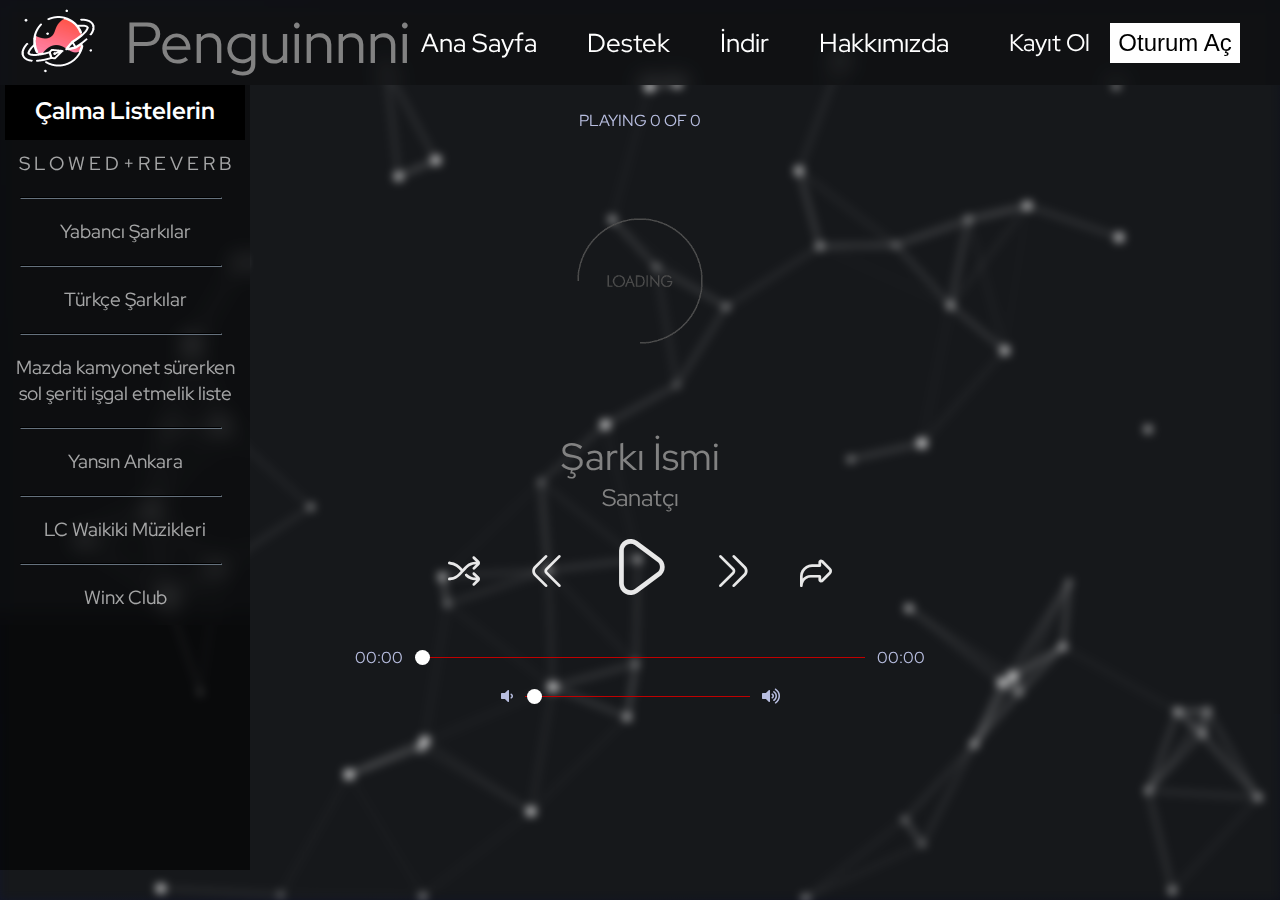
<file: index.html>
<!DOCTYPE html>
<html lang="tr">
<head>
  <meta charset="UTF-8">
    <meta name="viewport" content="width=device-width, initial-scale=1.0">
    <meta http-equiv="X-UA-Compatible" content="ie=edge">
    <link rel="preconnect" href="https://fonts.googleapis.com">
    <link rel="stylesheet" href="./css/uicons-regular-rounded.css">
    <link rel="preconnect" href="https://fonts.gstatic.com" crossorigin>
    <link href="https://fonts.googleapis.com/css2?family=Red+Hat+Display:wght@300&display=swap" rel="stylesheet">
    <link rel="stylesheet" href="https://cdnjs.cloudflare.com/ajax/libs/font-awesome/5.13.0/css/all.min.css">
    <link rel="stylesheet" href="player.css">
  <title>Penguinnni</title>
</head>
<style>
    canvas{
        background:#16181B;
        position: absolute;
        z-index: -3;
        filter: blur(5px);
    }
  body{
        overflow :scroll;
        font-family: 'Red Hat Display', sans-serif;
        margin: 0;
        padding: 0;
        color: hsl(230, 40%, 80%);
        background: linear-gradient(135deg, hsl(230, 40%, 12%), hsl(230, 20%, 7%));
        max-height: 1080px;
        min-height: 700px;
        overflow-y: hidden;
        overflow-x: hidden;
        user-select: none;
    }
    .kapsayici{
        margin: auto;
    }
    .top{
        color: white;
        background-color: rgba(0, 0, 0, 0.267);
        width: 100%;
        height: 85px;
        align-items: center;
        display: flex;
        backdrop-filter: blur(10px);
    }
    .top img{
        float: left;
        padding-left: 20px; 
    }
    .top p{
        padding-left: 30px; 
        font-size: 3.6em;
        cursor: default;
        color: hsl(0, 0%, 51%);
        animation: lights 5s 750ms linear infinite;
    }
    .kutular{
        margin: auto;
    }
    .menu{
        font-size: 1.6em;
        float: left;
        margin-right: 50px;
        text-align: center;    
    }
    .menu a{
        text-decoration: none;
        transition: all 0.2s ease-out;
        color: white; 
    }
    .menu a:hover{
        transition: all 0.2s ease-out;
        text-decoration: none;
        color:rgb(192, 0, 0);
    }
    .login{
        font-size: 1.5em;
        margin-right: 40px;
    }
    .login button{
        margin-left: 20px;
        border: transparent;
        color: black;
        background-color: white;
        width: 130px;
        height: 40px;
        cursor: pointer;
        font-size: 1em;
        transition: all 0.3s ease-in;
        -moz-transition: all 0.3s ease-in;
        -webkit-transition: all 0.3s ease-in;
        -ms-transition: all 0.2s ease-in;
    }
    .login a{
        transition: all 0.2s ease-in;
        -moz-transition: all 0.2s ease-in;
        -webkit-transition: all 0.2s ease-in;
        -ms-transition: all 0.1s ease-in;
        color: rgb(255, 255, 255);
        text-decoration: none;
    }
    .login a:hover{
        color:rgb(192, 0, 0);
    }
    hr{
        margin: 0;
        padding: 0;
        width: 100%;
        float: left;
        border-color:black ;
    }
    .uc{
        display: flex;
        justify-content: space-between;
        width: 100%;
    }
    .left{
        overflow-y: scroll;
        overflow-x: hidden;
        color: antiquewhite;
        background-color: #00000067;
        max-width: 250px;
        max-height: 600px;
        min-height: 200px;
        text-align: center;
        backdrop-filter: blur(10px);
    }
    .right{
        overflow-y: scroll;
        overflow-x: hidden;
        color: antiquewhite;
        background-color: #0E1012;
        width: 250px;
        height: 100%;
        max-height: 850px;
        text-align: center;
    }
    .playlist-img{
    width: 250px;
    height: 250px;
    background-color: rgba(0, 0, 0, 0.575);
    position: fixed;
    left: 0px;
    top: 685px;
    background-size: cover;
    float: left;
    z-index: -1;
    }
    @media only screen and (max-height:900px){
    .left{
        max-height: 540px;
    }
    .playlist-img{
        top: 620px;
    }
    .right{
        max-height: 800px;
    }
}
    @media only screen and (max-height:800px){
    .left{
        max-height: 435px;
    }
    .playlist-img{
        top: 510px;
    }
    .right{
        max-height: 700px;
    }
}
.icon-ana{
      font-size: 2em;
    }
.icon-buyuk{
    font-size:3.5em;
}
@media only screen and (max-height:700px){
    .left{
        max-height: 340px;
    }
    .playlist-img{
        top: 420px;
    }
    .right{
        max-height: 600px;
    }
    .icon-ana{
      font-size: 1.5em;
    }
    .icon-buyuk{
        font-size:2.5em;
    }
}
    #style-4::-webkit-scrollbar
    {
        width: 5px;
    }
    #style-4::-webkit-scrollbar-thumb
    {
        background-color: white;
    }

    .left hr,.right hr{
        width: 200px;
        margin-left: 20px; 
        border-color: #212529;
    }
    .listeler{
        transition: all 0.2s ease-in;
        -moz-transition: all 0.2s ease-in;
        -webkit-transition: all 0.2s ease-in;
        -ms-transition: all 0.1s ease-in;
        color: rgba(255, 255, 255, 0.63); 
        text-align: center;
        align-items: center;
        display:flex;
        justify-content: center;
        font-size: 1.2em;
        cursor: pointer;
    }
    .listeler:hover{
        color: white;
    }
    .playlist{
        transition: all 0.2s ease-in;
        -moz-transition: all 0.2s ease-in;
        -webkit-transition: all 0.2s ease-in;
        -ms-transition: all 0.1s ease-in;
        color: rgb(255, 255, 255);
        font-size: 1.5em;
        cursor: default;
        width: 240px;
        height: 50px;
        text-align: center;
        align-items: center;
        display:grid;
        padding-bottom: 5px;
        background-color: rgb(0, 0, 0);
        position: sticky;
        top: 0px;
        margin-bottom: 10px;
        left: 5px;
    }
    .playlist hr{
        width: 200px;
        margin-left: 20px; 
        border-color: hsl(0, 0%, 0%);
    }
    @keyframes lights {
  0% {
    color: hsl(0, 0%, 51%);
    text-shadow:
      0 0 1em hsla(320, 100%, 50%, 0.2),
      0 0 0.125em hsla(320, 100%, 60%, 0.3),
      -1em -0.125em 0.5em hsla(40, 100%, 60%, 0),
      1em 0.125em 0.5em hsla(200, 100%, 60%, 0);
  }
  
  30% { 
    color: hsl(0, 0%, 73%);
    text-shadow:
      0 0 1em hsla(320, 100%, 50%, 0.5),
      0 0 0.125em hsla(320, 100%, 60%, 0.5),
      -0.5em -0.125em 0.25em hsla(40, 100%, 60%, 0.2),
      0.5em 0.125em 0.25em hsla(200, 100%, 60%, 0.4);
  }
  
  40% { 
    color: hsl(0, 0%, 86%);
    text-shadow:
      0 0 1em hsla(320, 100%, 50%, 0.5),
      0 0 0.125em hsla(320, 100%, 90%, 0.5),
      -0.25em -0.125em 0.125em hsla(40, 100%, 60%, 0.2),
      0.25em 0.125em 0.125em hsla(200, 100%, 60%, 0.4);
  }
  
  70% {
    color: hsl(0, 0%, 73%);
    text-shadow:
      0 0 1em hsla(320, 100%, 50%, 0.5),
      0 0 0.125em hsla(320, 100%, 60%, 0.5),
      0.5em -0.125em 0.25em hsla(40, 100%, 60%, 0.2),
      -0.5em 0.125em 0.25em hsla(200, 100%, 60%, 0.4);
  }
  
  100% {
    color: hsl(0, 0%, 51%);
    text-shadow:
      0 0 1em hsla(320, 100%, 50%, 0.2),
      0 0 0.125em hsla(320, 100%, 60%, 0.3),
      1em -0.125em 0.5em hsla(40, 100%, 60%, 0),
      -1em 0.125em 0.5em hsla(200, 100%, 60%, 0);
  }
}
</style>
<body>
    <canvas id="canvas" ></canvas>
    <div class="kapsayici">
        <div class="top">
            <a href="index.html"><img src="resimler/logo.png" width="75" height="75"></a>
            <div><p>Penguinnni</p></div>
            <div class="kutular">
                <div class="menu"><a href="index.html">Ana Sayfa</a></div>
                <div class="menu"><a href="destek.html">Destek</a></div>
                <div class="menu"><a href="indir.html">İndir</a></div>
                <div class="menu"><a href="hakkimizda.html">Hakkımızda</a></div>
            </div>
            <div class="login"><a href="login.html">Kayıt Ol</a><a href="login.html"><button>Oturum Aç</button></a></div>
        </div>
    <div class="uc">
        <div class="left" id="style-4">    
            <div class="playlist"><b>Çalma Listelerin</b></div>
            <div class="listeler" onclick="getTracks2()">S L O W E D + R E V E R B</div><br>
            <hr><br>
            <div class="listeler" onclick="getTracksByPlaylistId('1ESRG72XXQUDLCeqaSCoGo','Yabancı Şarkılar')"  id="yabanci">Yabancı Şarkılar</div><br>
            <hr><br>
            <div class="listeler" onclick="getTracksByPlaylistId('3P4jad5GrwyWaNKh9GB3bE','Türkçe Şarkılar')" id="Turkce">Türkçe Şarkılar</div><br>
            <hr><br>
            <div class="listeler" onclick="getTracksByPlaylistId('01VSqJxifWtiWkLhRP2wny','Mazda kamyonet sürerken sol şeriti işgal etmelik liste')" id="Mazda">Mazda kamyonet sürerken<br>sol şeriti işgal etmelik liste</div><br>
            <hr><br>
            <div class="listeler" onclick="getTracksByPlaylistId('29iDGaspskDYyq6v8OPVtx','Yansın Ankara')" id="Ankara">Yansın Ankara</div><br>
            <hr><br>
            <div class="listeler" onclick="getTracksByPlaylistId('7M2KMprNurcSVb35h2Er2F','LC Waikiki Müzikleri')" id="LC">LC Waikiki Müzikleri</div><br>
            <hr><br>
            <div class="listeler" onclick="getTracksByPlaylistId('7wmAWbQURZa1jwYQkJEduj','Winx Club')" id="Winx">Winx Club</div><br>
            <hr><br>
            <div class="listeler" onclick="getTracksByPlaylistId('7v0k2Enal18taY4ICUkXqc','Hüseyin Aktepenin Takla Atarken Dinlediği Şarkılar')" id="huso">Hüseyin Aktepenin Takla Atarken Dinlediği Şarkılar</div><br>
            <hr><br>
            <div class="listeler" onclick="getTracksByPlaylistId('1pw9A9tfChGgB75JUixlG1','A101’de kasiyer olacağım aklıma gelince dinlediğim şarkılar')" id="a101">A101’de kasiyer olacağım aklıma gelince dinlediğim şarkılar</div><br>
            <hr><br>
            <div class="listeler" onclick="getTracksByPlaylistId('5MtVKGW6N8igrVePnAiNCF','Kangaldan kaçarken dinlenecek müzikler')" id="kangal">Kangaldan kaçarken dinlenecek müzikler</div><br>
            <hr><br>
            <div class="listeler" onclick="getTracksByPlaylistId('3XEdXscYeFKsrhHBBuS0vl','Arc Star yedikten sonra etkisinin bitmesini beklerken dinlemelik liste')" id="arc">Arc Star yedikten sonra etkisinin bitmesini beklerken dinlemelik liste</div><br>
            <hr><br>
            <div class="listeler" onclick="getTracksByPlaylistId('1r03cctB185NtCQiUQHGZM','Yıldız Sanayi önü polisten kaçarken dinlemelik liste')" id="sanayi">Yıldız Sanayi önü polisten kaçarken dinlemelik liste</div><br>
            <hr><br>
            <div class="listeler" onclick="getTracksByPlaylistId('6FbhGaCateFNDi5I6ujfnu','Kamyon çarpınca yerde 2 büklüm ambulans beklerken dinlemelik liste')" id="kamyon">Kamyon çarpınca yerde 2 büklüm ambulans beklerken dinlemelik liste</div><br>
            <hr><br>
            <div class="listeler" onclick="getTracksByPlaylistId('6s1RfV9g4NvWzeir2fwVDx','Kaybolmuşlar Listesi')" id="kayip">Kaybolmuşlar Listesi</div><br>
            <hr><br>
            <div class="listeler" onclick="getTracksByPlaylistId('1DlqdzJkRPz7Ilc9FmjZV1','Receb İvedik Mental Çöküş')" id="Receb-ivedik">Receb İvedik Mental Çöküş</div><br>
            <hr><br>
            <div class="listeler" onclick="getTracksByPlaylistId('4ZgKPCpbj5w5gsVBMeliun','Receb İvedikin DJ şarkıları')" id="Receb-ivedik2">Receb İvedik'in DJ şarkıları</div><br>
            <hr><br>
            <div class="listeler" onclick="getTracksByPlaylistId('4qA2QdJYQ82N9JP3Me8rdn','İsmet İnönünün Lozanı imzalarken dinlediği müzikler')" id="lozan">İsmet İnönünün Lozanı imzalarken dinlediği müzikler</div><br>
            <hr><br>
            <div class="listeler" onclick="getTracksByPlaylistId('5P8F3p83CfG1F1Os3xjYIm','Sınav notlarımı öğrenen aileme deli taklidi yaparken dinlediğim şarkılar')" id="not">Sınav notlarımı öğrenen aileme deli taklidi yaparken dinlediğim şarkılar</div><br>
            <hr><br>
            <div class="listeler" onclick="getTracksByPlaylistId('3quSIRs3wrccww0v3N24Nj','Hitlerin Fransa düşerken dinlediği müzikler')" id="kamyon">Hitlerin Fransa düşerken dinlediği müzikler</div><br>
            <hr><br>
        </div>  
        <div class="playlist-img"></div>
            <div class="player">
                <div class="details">
                  <div class="now-playing">PLAYING 0 OF 0</div>
                  <div class="track-art"></div>
                  <div class="track-name">Şarkı İsmi</div>
                  <div class="track-artist">Sanatçı</div>
                </div>
                <div class="buttons">
                    <div class="random-play" onclick="nextTrack()"><i class="fi fi-rr-shuffle icon-ana"></i></div>
                  <div class="prev-track" onclick="prevTrack()"><i class="fi fi-rr-angle-double-left icon-ana"></i></div>
                  <div class="playpause-track" onclick="playpauseTrack()"><i class="fi fi-rr-play icon-buyuk"></i></div>
                  <div class="next-track" onclick="nextTrack()"><i class="fi fi-rr-angle-double-right icon-ana"></i></div>
                  <div class="external-link" onclick="openLink()"><i class="fi fi-rr-redo icon-ana"></i></div>
                </div>
                <div class="slider_container">
                  <div class="current-time">00:00</div>
                  <input type="range" min="1" max="100" value="0" class="seek_slider" onchange="seekTo()">
                  <div class="total-duration">00:00</div>
                </div>
                <div class="slider_container">
                  <i class="fa fa-volume-down"></i>
                  <input type="range" min="0" max="100" value="1" class="volume_slider" onchange="setVolume()">
                  <i class="fa fa-volume-up"></i>
                </div>
            </div>
        <div class="right" id="style-4">    
        </div> 
    </div>
</div>
<script type="text/javascript">
    window.onbeforeunload = function () {
        return "Sayfadan Çıkmak İstediğine Emin misin?";
    }
  </script>
</body>
<script src="player.js"></script>
<script type="text/javascript" src="particle.js"></script>
<script type="text/javascript">
var canvas=document.getElementById("canvas"),
    context=canvas.getContext("2d"),
    width=canvas.width=window.innerWidth,
    height=canvas.height=window.innerHeight,
    dots=[];

for(var i=0;i<width/20;i++){
    var dot=particle.create(Math.random()*(width-width/20)+width/20,Math.random()*(height-height/20)+height/20,2,Math.random()*Math.PI*2);
    dot.color='hsl('+(i%10)*30+',100%,100%)';
    dot.size=Math.random()*3+2
    dot.setSpeed(dot.size/8)
    dot.friction=0.1
    dots.push(dot)

}
var multiplier=5;
window.onload = function() {
    console.log("başka bir şey");
    window.wallpaperRegisterAudioListener(wallpaperAudioListener);
    window.wallpaperPropertyListener={
        applyUserProperties: function(properties){
            if(properties.multiplier){
                multiplier=properties.multiplier.value
            }
            if(properties.combo){
                if(properties.combo.value==1 && properties.background){
                    var background=properties.background.value.split(' ').map(function(c){return Math.ceil(c*255)})
                    canvas.style.background='rgb('+background+')'
                }
                else if(properties.combo.value==2 && properties.image){
                    canvas.style.background='url(file:///img)'.replace('img',properties.image.value)
                }
            }else{
                canvas.style.background="#08303E"
            }
        }
    }
};
var leftRightAverageLowFreq=0;
function windowAudioListener(audioArray){
    console.log("ses");
    var lowFreqs=audioArray.slice(0,5).concat(audioArray.slice(64,64+5));
    var sum=lowFreqs.reduce((a,b)=> a+b,0);
    leftRightAverageLowFreq=sum/lowFreqs.length;
}

update()
var lol=0
function update(){
    lol++
    context.clearRect(0,0,width,height)
    for(var i in dots){
        dots[i].color='hsl('+(i%5)*60+',100%,a%)'.replace('a',Number(100-14*multiplier*leftRightAverageLowFreq)>50?Number(100-14*multiplier*leftRightAverageLowFreq):50)
        dots[i].update()
        if(dots[i].x> width || dots[i].x<0){
            dots[i].vx*=-1
            dots[i].x=dots[i].x>width?width:0
        }
        if(dots[i].y>height || dots[i].y<0){
            dots[i].vy*=-1
            dots[i].y=dots[i].y>height?height:0
        }
        context.beginPath()
        context.fillStyle=dots[i].color
        context.moveTo(dots[i].x,dots[i].y)
        context.arc(dots[i].x,dots[i].y,dots[i].size+4*multiplier*leftRightAverageLowFreq<20?dots[i].size+4*multiplier*leftRightAverageLowFreq:20,0,Math.PI*2,false);
        dots[i].setSpeed(dots[i].size/4+multiplier*20*leftRightAverageLowFreq)
        context.fill()
        context.closePath()
        for(var j in dots){
            if(j!=i){
                var dist=dots[i].distanceTo(dots[j])
                if(dist<150){
                    context.beginPath()
                    context.strokeWidth=3
                    context.strokeStyle="rgba(255,255,255,opacity)".replace("opacity",1-dist/150);
                    context.moveTo(dots[i].x,dots[i].y)
                    context.lineTo(dots[j].x,dots[j].y)
                    context.stroke()
                }
            }
        }
    }



    requestAnimationFrame(update)
}
window.onresize=function(){
    width=canvas.width=window.innerWidth
    height=canvas.height=window.innerHeight
    dots=[]
    for(var i=0;i<width/20;i++){
        var dot=particle.create(Math.random()*(width-width/20)+width/20,Math.random()*(height-height/20)+height/20,2,Math.random()*Math.PI*2);
        dot.color='hsl('+(i%10)*30+',100%,100%)';
        dot.size=Math.random()*3+2
        dot.setSpeed(dot.size/8)
        dot.friction=0.1
        dots.push(dot)

    }
}
</script>
</html>
</file>
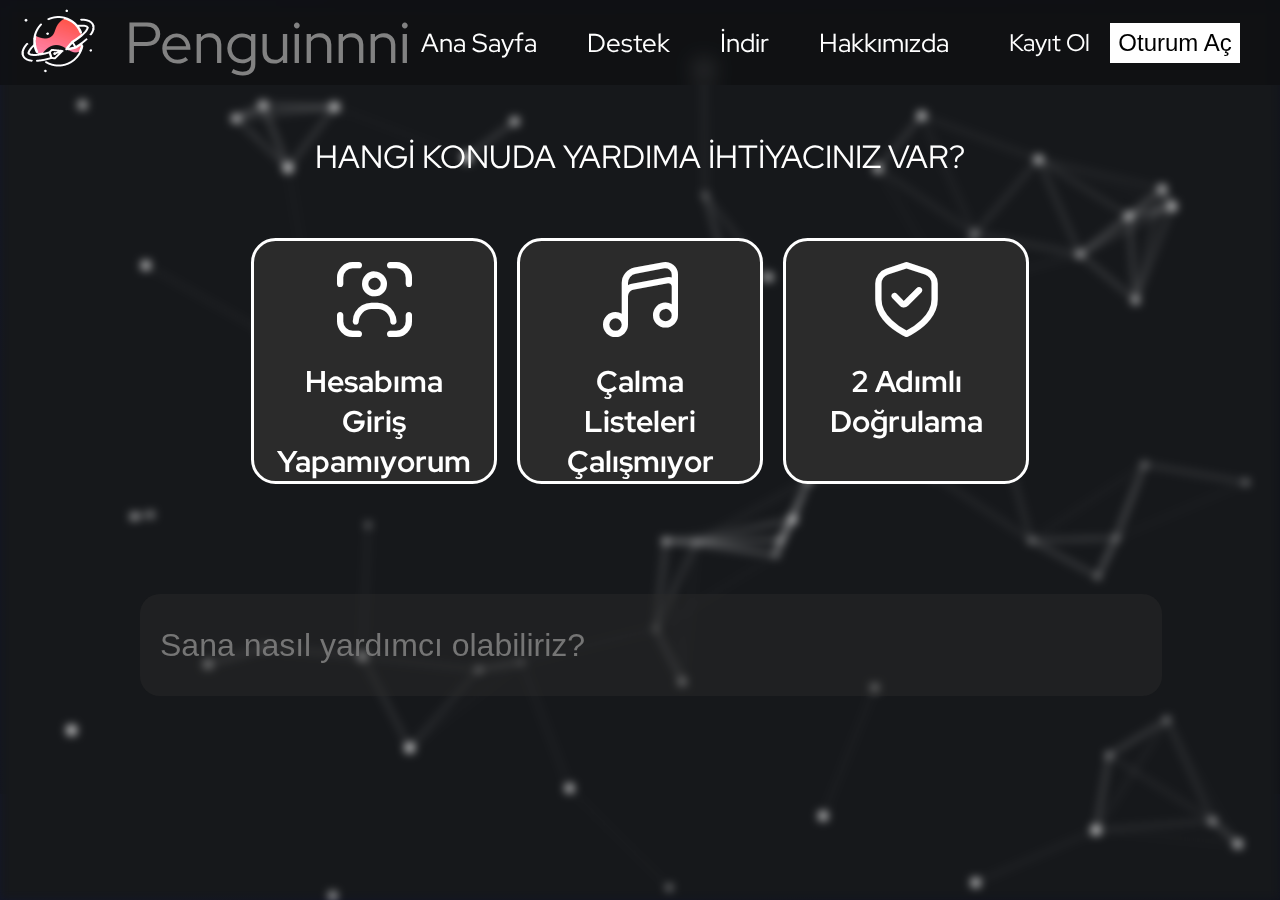
<file: destek.html>
<!DOCTYPE html>
<html lang="tr">
<head>
    <meta charset="UTF-8">
    <meta name="viewport" content="width=device-width, initial-scale=1.0">
    <meta http-equiv="X-UA-Compatible" content="ie=edge">
    <link rel="preconnect" href="https://fonts.googleapis.com">
    <link rel="preconnect" href="https://fonts.gstatic.com" crossorigin>
    <link rel="stylesheet" href="./css/uicons-regular-rounded.css">
    <link href="https://fonts.googleapis.com/css2?family=Red+Hat+Display:wght@300&display=swap" rel="stylesheet">
    <link rel="stylesheet" href="https://cdnjs.cloudflare.com/ajax/libs/font-awesome/5.13.0/css/all.min.css">
    <title>Penguinnni Destek</title>
</head>
<style>
    canvas{
    background:#16181B;
    position: absolute;
    z-index: -3;
    filter: blur(5px);
    }
  body{
        overflow :scroll;
        font-family: 'Red Hat Display', sans-serif;
        margin: 0;
        padding: 0;
        color: hsl(230, 40%, 80%);
        background: linear-gradient(135deg, hsl(230, 40%, 12%), hsl(230, 20%, 7%));
        overflow-y: hidden;
        overflow-x: hidden;
        user-select: none;
    }
    .kapsayici{
        margin: auto;
    }
    .top{
        color: white;
        background-color: rgba(0, 0, 0, 0.267);
        width: 100%;
        height: 85px;
        align-items: center;
        display: flex;
        backdrop-filter: blur(10px);
    }
    .top img{
        float: left;
        padding-left: 20px; 
    }
    .top p{
        padding-left: 30px; 
        font-size: 3.6em;
        cursor: default;
        color: hsl(0, 0%, 51%);
        animation: lights 5s 750ms linear infinite;
    }
    .login{
        font-size: 1.5em;
        margin-right: 40px;
    }
    .login button{
        margin-left: 20px;
        border: transparent;
        color: black;
        background-color: white;
        width: 130px;
        height: 40px;
        cursor: pointer;
        font-size: 1em;
        transition: all 0.3s ease-in;
        -moz-transition: all 0.3s ease-in;
        -webkit-transition: all 0.3s ease-in;
        -ms-transition: all 0.2s ease-in;
    }
    .login a{
        transition: all 0.2s ease-in;
        -moz-transition: all 0.2s ease-in;
        -webkit-transition: all 0.2s ease-in;
        -ms-transition: all 0.1s ease-in;
        color: rgb(255, 255, 255);
        text-decoration: none;
    }
    .login a:hover{
        color:rgb(192, 0, 0);
    }
    hr{
        margin: 0;
        padding: 0;
        width: 100%;
        float: left;
    }
    .kutular{
        margin: auto;
    }
    .menu{
        font-size: 1.6em;
        float: left;
        margin-right: 50px;
        text-align: center;
    }
    .menu a{
        text-decoration: none;
        transition: all 0.2s ease-out;
        color: white; 
    }
    .menu a:hover ,.destek:hover{
        transition: all 0.2s ease-out;
        text-decoration: none;
        color:rgb(192, 0, 0);
    }
    @keyframes lights {
  0% {
    color: hsl(0, 0%, 51%);
    text-shadow:
      0 0 1em hsla(320, 100%, 50%, 0.2),
      0 0 0.125em hsla(320, 100%, 60%, 0.3),
      -1em -0.125em 0.5em hsla(40, 100%, 60%, 0),
      1em 0.125em 0.5em hsla(200, 100%, 60%, 0);
  }
  
  30% { 
    color: hsl(0, 0%, 73%);
    text-shadow:
      0 0 1em hsla(320, 100%, 50%, 0.5),
      0 0 0.125em hsla(320, 100%, 60%, 0.5),
      -0.5em -0.125em 0.25em hsla(40, 100%, 60%, 0.2),
      0.5em 0.125em 0.25em hsla(200, 100%, 60%, 0.4);
  }
  
  40% { 
    color: hsl(0, 0%, 86%);
    text-shadow:
      0 0 1em hsla(320, 100%, 50%, 0.5),
      0 0 0.125em hsla(320, 100%, 90%, 0.5),
      -0.25em -0.125em 0.125em hsla(40, 100%, 60%, 0.2),
      0.25em 0.125em 0.125em hsla(200, 100%, 60%, 0.4);
  }
  
  70% {
    color: hsl(0, 0%, 73%);
    text-shadow:
      0 0 1em hsla(320, 100%, 50%, 0.5),
      0 0 0.125em hsla(320, 100%, 60%, 0.5),
      0.5em -0.125em 0.25em hsla(40, 100%, 60%, 0.2),
      -0.5em 0.125em 0.25em hsla(200, 100%, 60%, 0.4);
  }
  
  100% {
    color: hsl(0, 0%, 51%);
    text-shadow:
      0 0 1em hsla(320, 100%, 50%, 0.2),
      0 0 0.125em hsla(320, 100%, 60%, 0.3),
      1em -0.125em 0.5em hsla(40, 100%, 60%, 0),
      -1em 0.125em 0.5em hsla(200, 100%, 60%, 0);
  }
}
    .destek{
        margin-top: 50px;
        margin-bottom: 50px;
        text-align: center;
        align-items: center;
        color: white;
        font-size: 2em;
        cursor: default;
        transition: all 1.5s ease-out;
        text-decoration: none;
    }
    .kapsayici{
        margin-top: 50px;
        margin: auto;
        display: flex;
        justify-content: center;
        align-items: center;
        max-height: auto;
    }
    .kutu{
        width: 200px;
        height: 200px;
        font-size: 30px;
        margin:10px;
        padding:20px;
        text-align: center;
        color:#fff;
        background:#2b2b2b;
        border-radius: 10%;
        font-weight: bold;
        cursor: pointer;
        border-style:solid;
        text-decoration: none;
        transition: all 0.2s ease-out;
    }
    .kutu:hover{
        text-decoration: none;
        transition: all 0.3s ease-out;
        color:rgb(192, 0, 0);
    }
    .iconlar{
        width: 200px;
        height: 100px;
    }
    .flicon{
        font-size: 2.5em;
        font-weight: bold;
        margin: 0;
    }
    .sor{
        margin: 100px auto;
        width: 1000px;
        height: 100px;
        color: white;
    }
    .sor input{
        width: 1000px;
        height: 100px;
        background:#2b2b2b77;
        border: none;
        outline: none;
        border-radius: 20px;
        font-size: xx-large;
        color: white;
        padding-left: 20px;
    }
    @media only screen and (max-height:800px){
        .sor{
        margin: 50px auto;
        width: 1000px;
        height: 80px;
        color: white;
    }
        .sor input{
        width: 1000px;
        height: 80px;
        background:#2b2b2b77;
        border: none;
        outline: none;
        border-radius: 20px;
        font-size: xx-large;
        color: white;
        padding-left: 20px;
    }
}
a{
    text-decoration: none;
}
</style>
<body>
    <canvas id="canvas" ></canvas>
        <div class="top">
            <a href="index.html"><img src="resimler/logo.png" width="75" height="75"></a>
            <div><p>Penguinnni</p></div>
            <div class="kutular">
                <div class="menu"><a href="index.html">Ana Sayfa</a></div>
                <div class="menu"><a href="destek.html">Destek</a></div>
                <div class="menu"><a href="indir.html">İndir</a></div>
                <div class="menu"><a href="hakkimizda.html">Hakkımızda</a></div>
            </div>
            <div class="login"><a href="login.html">Kayıt Ol</a><a href="login.html"><button>Oturum Aç</button></a></div>
        </div>
    </div>
    <div class="destek">HANGİ KONUDA YARDIMA İHTİYACINIZ VAR?</div>

    <div class="kapsayici">
        <a href="hesapYardim.html"><div class="kutu"><div class="iconlar"><i class="fi fi-rr-mode-portrait flicon"></i></div>Hesabıma Giriş Yapamıyorum</div></a>
        <a href="playlistYardim.html"><div class="kutu"><div class="iconlar"><i class="fi fi-rr-music-alt flicon"></i></div>Çalma Listeleri Çalışmıyor</div></a>
        <div class="kutu" onclick="oturum()"><div class="iconlar"><i class="fi fi-rr-shield-check flicon"></i></div>2 Adımlı Doğrulama</div>
    </div>
        <div class="sor">
            <input type="text" placeholder="Sana nasıl yardımcı olabiliriz?">
        </div>
</body>
<script type="text/javascript" src="particle.js"></script>
<script type="text/javascript">
    var canvas=document.getElementById("canvas"),
        context=canvas.getContext("2d"),
        width=canvas.width=window.innerWidth,
        height=canvas.height=window.innerHeight,
        dots=[];
    
    for(var i=0;i<width/20;i++){
        var dot=particle.create(Math.random()*(width-width/20)+width/20,Math.random()*(height-height/20)+height/20,2,Math.random()*Math.PI*2);
        dot.color='hsl('+(i%10)*30+',100%,100%)';
        dot.size=Math.random()*3+2
        dot.setSpeed(dot.size/8)
        dot.friction=0.1
        dots.push(dot)
    
    }
    var multiplier=5;
    window.onload = function() {
        window.wallpaperRegisterAudioListener(wallpaperAudioListener);
        window.wallpaperPropertyListener={
            applyUserProperties: function(properties){
                if(properties.multiplier){
                    multiplier=properties.multiplier.value
                }
                if(properties.combo){
                    if(properties.combo.value==1 && properties.background){
                        var background=properties.background.value.split(' ').map(function(c){return Math.ceil(c*255)})
                        canvas.style.background='rgb('+background+')'
                    }
                    else if(properties.combo.value==2 && properties.image){
                        canvas.style.background='url(file:///img)'.replace('img',properties.image.value)
                    }
                }else{
                    canvas.style.background="#08303E"
                }
            }
        }
    };
    var leftRightAverageLowFreq=0;
    function wallpaperAudioListener(audioArray){
        var lowFreqs=audioArray.slice(0,5).concat(audioArray.slice(64,64+5));
        var sum=lowFreqs.reduce((a,b)=> a+b,0);
        leftRightAverageLowFreq=sum/lowFreqs.length;
    }
    
    update()
    var lol=0
    function update(){
        lol++
        context.clearRect(0,0,width,height)
        for(var i in dots){
            dots[i].color='hsl('+(i%5)*60+',100%,a%)'.replace('a',Number(100-14*multiplier*leftRightAverageLowFreq)>50?Number(100-14*multiplier*leftRightAverageLowFreq):50)
            dots[i].update()
            if(dots[i].x> width || dots[i].x<0){
                dots[i].vx*=-1
                dots[i].x=dots[i].x>width?width:0
            }
            if(dots[i].y>height || dots[i].y<0){
                dots[i].vy*=-1
                dots[i].y=dots[i].y>height?height:0
            }
            context.beginPath()
            context.fillStyle=dots[i].color
            context.moveTo(dots[i].x,dots[i].y)
            context.arc(dots[i].x,dots[i].y,dots[i].size+4*multiplier*leftRightAverageLowFreq<20?dots[i].size+4*multiplier*leftRightAverageLowFreq:20,0,Math.PI*2,false);
            dots[i].setSpeed(dots[i].size/4+multiplier*20*leftRightAverageLowFreq)
            context.fill()
            context.closePath()
            for(var j in dots){
                if(j!=i){
                    var dist=dots[i].distanceTo(dots[j])
                    if(dist<150){
                        context.beginPath()
                        context.strokeWidth=3
                        context.strokeStyle="rgba(255,255,255,opacity)".replace("opacity",1-dist/150);
                        context.moveTo(dots[i].x,dots[i].y)
                        context.lineTo(dots[j].x,dots[j].y)
                        context.stroke()
                    }
                }
            }
        }
    
    
    
        requestAnimationFrame(update)
    }
    window.onresize=function(){
        width=canvas.width=window.innerWidth
        height=canvas.height=window.innerHeight
        dots=[]
        for(var i=0;i<width/20;i++){
            var dot=particle.create(Math.random()*(width-width/20)+width/20,Math.random()*(height-height/20)+height/20,2,Math.random()*Math.PI*2);
            dot.color='hsl('+(i%10)*30+',100%,100%)';
            dot.size=Math.random()*3+2
            dot.setSpeed(dot.size/8)
            dot.friction=0.1
            dots.push(dot)
    
        }
    }
    
    function oturum(){
        console.log("zort")
        window.alert("Lütfen 2 Adımlı Doğrulamayı Aktif Etmeden önce Oturum Açın");
    }
</script>
</html>
</file>
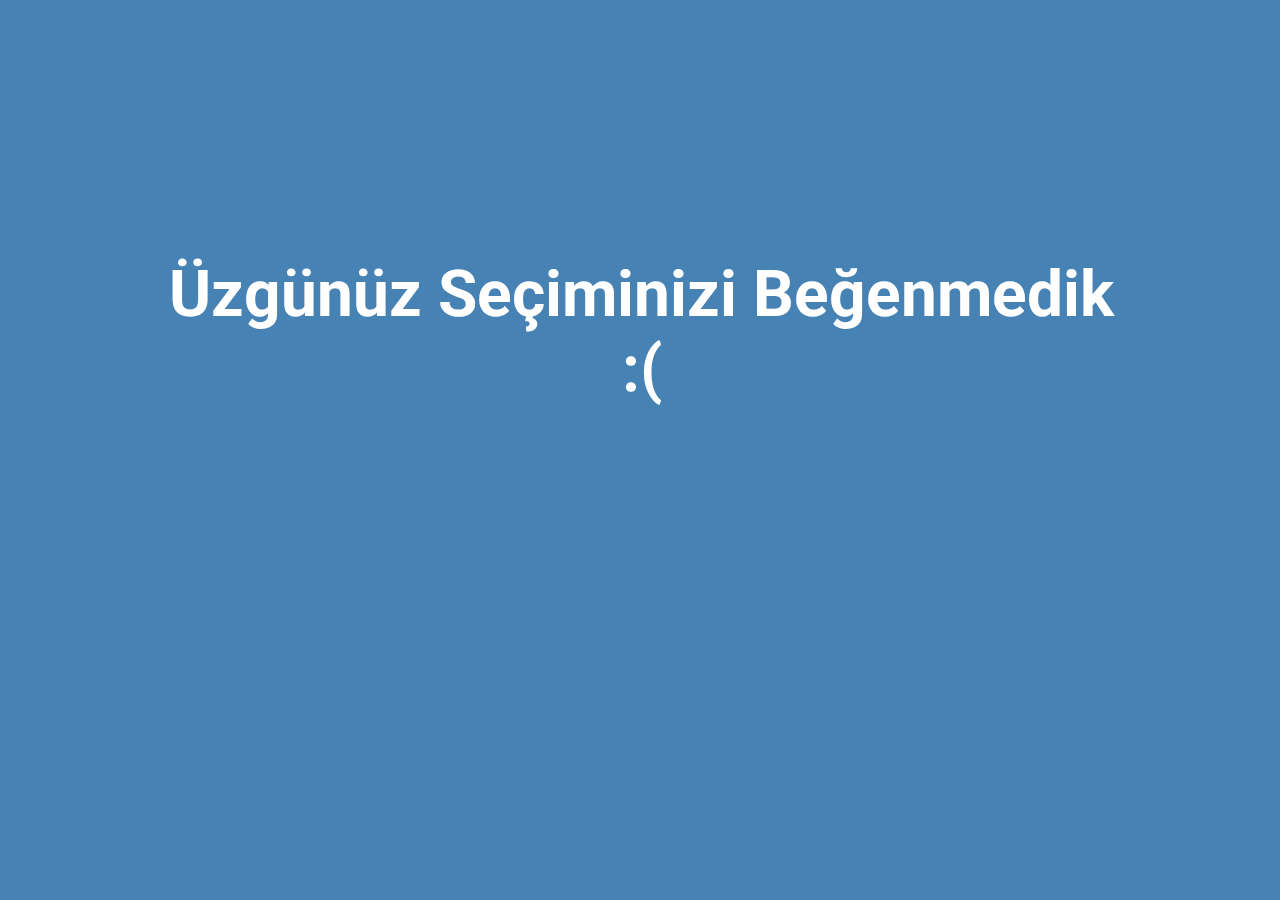
<file: erkek2.html>
<html>

<head>
    <link rel="preconnect" href="https://fonts.googleapis.com">
    <link rel="preconnect" href="https://fonts.gstatic.com" crossorigin>
    <link href="https://fonts.googleapis.com/css2?family=Roboto:wght@100&display=swap" rel="stylesheet">

    <link rel="stylesheet" href="erkek2.css">
    <title>Üzgünüz</title>

</head>

<body bgcolor="#4682B4	">
    <div id="content">

        <a>
            <h1>
                Üzgünüz Seçiminizi Beğenmedik <br> :(
            </h1>
        </a>

    </div>
</body>

</html>
</file>
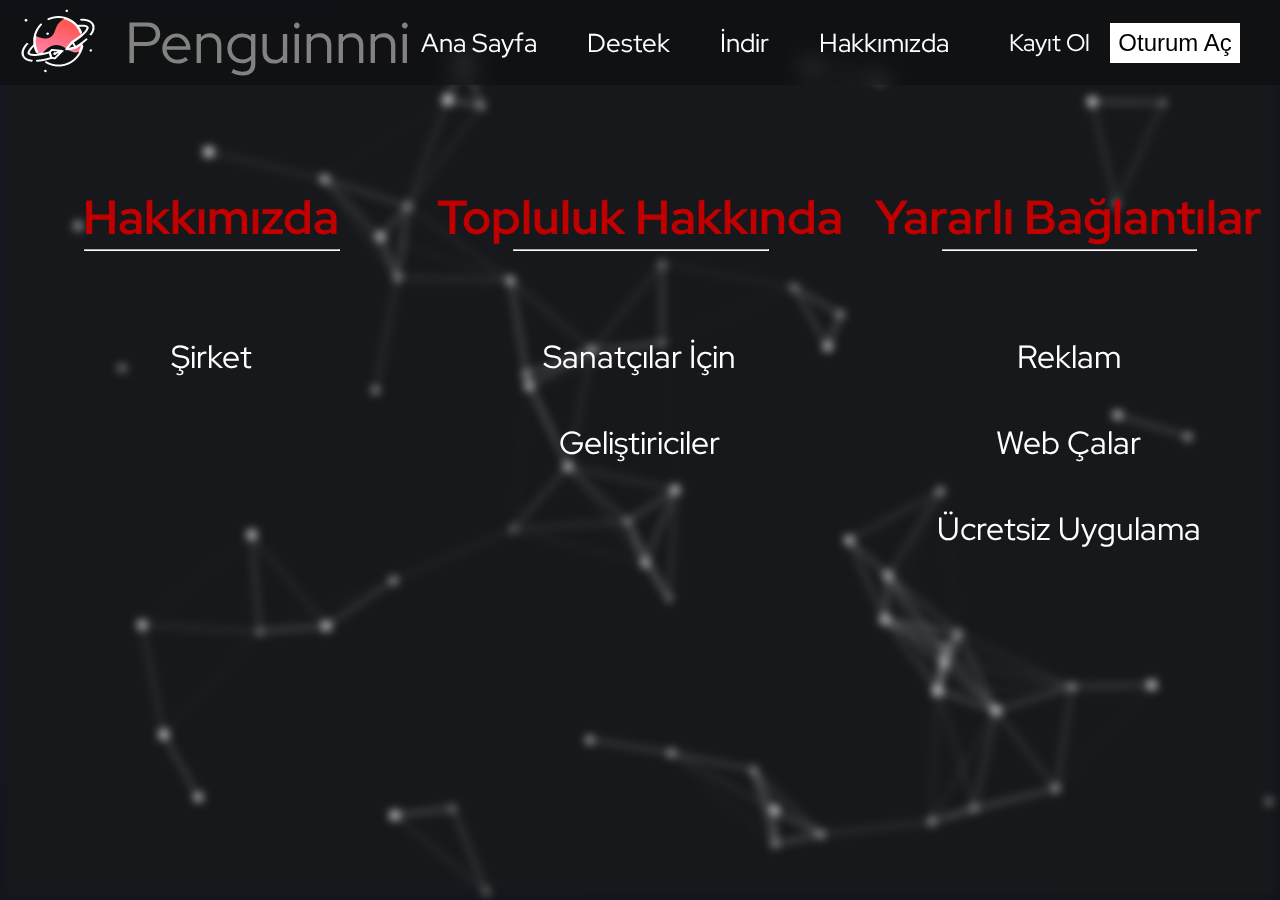
<file: hakkimizda.html>
<!DOCTYPE html>
<html lang="en">
<head>
    <meta charset="UTF-8">
    <meta http-equiv="X-UA-Compatible" content="IE=edge">
    <meta name="viewport" content="width=device-width, initial-scale=1.0">
    <link rel="preconnect" href="https://fonts.googleapis.com">
    <link rel="preconnect" href="https://fonts.gstatic.com" crossorigin>
    <link href="https://fonts.googleapis.com/css2?family=Red+Hat+Display:wght@300&display=swap" rel="stylesheet">
    <title>Penguinnni Hakkımızda</title>
</head>
<style>
    canvas{
    background:#16181B;
    position: absolute;
    z-index: -3;
    filter: blur(5px);
    }
  body{
        overflow :scroll;
        font-family: 'Red Hat Display', sans-serif;
        margin: 0;
        padding: 0;
        color: hsl(0, 0%, 51%);
        background: linear-gradient(135deg, hsl(230, 40%, 12%), hsl(230, 20%, 7%));
        height: 100vh;
        overflow-y: hidden;
        overflow-x: hidden;
        user-select: none;
    }
    .kapsayici{
        margin: auto;
    }
    .top{
        color: white;
        background-color: rgba(0, 0, 0, 0.267);
        width: 100%;
        height: 85px;
        align-items: center;
        display: flex;
        backdrop-filter: blur(10px);
    }
    .top img{
        float: left;
        padding-left: 20px; 
    }
    .top p{
        padding-left: 30px; 
        font-size: 3.6em;
        cursor: default;
        color: hsl(0, 0%, 51%);
        animation: lights 5s 750ms linear infinite;
    }
    .login{
        font-size: 1.5em;
        margin-right: 40px;
    }
    .login button{
        margin-left: 20px;
        border: transparent;
        color: black;
        background-color: white;
        width: 130px;
        height: 40px;
        cursor: pointer;
        font-size: 1em;
        transition: all 0.3s ease-in;
        -moz-transition: all 0.3s ease-in;
        -webkit-transition: all 0.3s ease-in;
        -ms-transition: all 0.2s ease-in;
    }
    .login button:hover{
        color: hsl(230, 40%, 80%);
    }
    .login a{
        transition: all 0.2s ease-in;
        -moz-transition: all 0.2s ease-in;
        -webkit-transition: all 0.2s ease-in;
        -ms-transition: all 0.1s ease-in;
        color: rgb(255, 255, 255);
        text-decoration: none;
    }
    .login a:hover{
        color: hsl(230, 40%, 80%);
    }
    hr{
        margin: 0;
        padding: 0;
        width: 100%;
        float: left;
        border-color: white;
    }
    .playlist{
        transition: all 0.2s ease-in;
        -moz-transition: all 0.2s ease-in;
        -webkit-transition: all 0.2s ease-in;
        -ms-transition: all 0.1s ease-in;
        color: rgb(255, 255, 255);
        text-align: center;
        align-items: center;
        display:grid;
        font-size: 1.5em;
        cursor: default;
    }
    .kutular{
        margin: auto;
    }
    .menu{
        font-size: 1.6em;
        float: left;
        margin-right: 50px;
        text-align: center;
    }
    .menu a{
        text-decoration: none;
        transition: all 0.2s ease-out;
        color: white; 
    }
    .menu a:hover{
        transition: all 0.2s ease-out;
        text-decoration: none;
        color:rgb(192, 0, 0);
    }
    @keyframes lights {
  0% {
    color: hsl(0, 0%, 51%);
    text-shadow:
      0 0 1em hsla(320, 100%, 50%, 0.2),
      0 0 0.125em hsla(320, 100%, 60%, 0.3),
      -1em -0.125em 0.5em hsla(40, 100%, 60%, 0),
      1em 0.125em 0.5em hsla(200, 100%, 60%, 0);
  }
  
  30% { 
    color: hsl(0, 0%, 73%);
    text-shadow:
      0 0 1em hsla(320, 100%, 50%, 0.5),
      0 0 0.125em hsla(320, 100%, 60%, 0.5),
      -0.5em -0.125em 0.25em hsla(40, 100%, 60%, 0.2),
      0.5em 0.125em 0.25em hsla(200, 100%, 60%, 0.4);
  }
  
  40% { 
    color: hsl(0, 0%, 86%);
    text-shadow:
      0 0 1em hsla(320, 100%, 50%, 0.5),
      0 0 0.125em hsla(320, 100%, 90%, 0.5),
      -0.25em -0.125em 0.125em hsla(40, 100%, 60%, 0.2),
      0.25em 0.125em 0.125em hsla(200, 100%, 60%, 0.4);
  }
  
  70% {
    color: hsl(0, 0%, 73%);
    text-shadow:
      0 0 1em hsla(320, 100%, 50%, 0.5),
      0 0 0.125em hsla(320, 100%, 60%, 0.5),
      0.5em -0.125em 0.25em hsla(40, 100%, 60%, 0.2),
      -0.5em 0.125em 0.25em hsla(200, 100%, 60%, 0.4);
  }
  
  100% {
    color: hsl(0, 0%, 51%);
    text-shadow:
      0 0 1em hsla(320, 100%, 50%, 0.2),
      0 0 0.125em hsla(320, 100%, 60%, 0.3),
      1em -0.125em 0.5em hsla(40, 100%, 60%, 0),
      -1em 0.125em 0.5em hsla(200, 100%, 60%, 0);
  }
}
h2 {
    text-align: center;
  padding-top: 200px;
  margin: auto;
  font-size: 8.5rem;
  font-weight: 300;
  animation: lights 5s 750ms linear infinite;
  cursor: default;
}
.uc{
    display: flex;
    justify-content: space-between;
    width: 100%;
    }
.hakkimizda{
    width: 33%;
    text-align: center;
    margin-top: 100px;
    font-size: 2em; 
}
.hakkimizda b{
    color:rgb(192, 0, 0);
    font-size: 1.5em;
    padding-bottom: 20px;
}
a{
    text-decoration: none;
    color:rgb(255, 255, 255);
    transition: all 0.2s ease-in;
        -moz-transition: all 0.2s ease-in;
        -webkit-transition: all 0.2s ease-in;
        -ms-transition: all 0.1s ease-in;    
}
a:hover{
    text-decoration: none;
    color:rgb(255, 0, 0);
    transition: all 0.2s ease-in;
        -moz-transition: all 0.2s ease-in;
        -webkit-transition: all 0.2s ease-in;
        -ms-transition: all 0.1s ease-in;
}
hr{
    width:60%;
    margin-left:20% !important;
    margin-right:20% !important;
    border-color: rgb(255, 255, 255);
}
</style>
<body>
    <canvas id="canvas" ></canvas>
  <div class="kapsayici">
    <div class="top">
        <a href="index.html"><img src="resimler/logo.png" width="75" height="75"></a>
        <div><p>Penguinnni</p></div>
        <div class="kutular">
            <div class="menu"><a href="index.html">Ana Sayfa</a></div>
            <div class="menu"><a href="destek.html">Destek</a></div>
            <div class="menu"><a href="indir.html">İndir</a></div>
            <div class="menu"><a href="hakkimizda.html">Hakkımızda</a></div>
        </div>
        <div class="login"><a href="login.html">Kayıt Ol</a><a href="login.html"><button>Oturum Aç</button></a></div>
    </div>
    <div class="uc">
        <div class="hakkimizda"><b>Hakkımızda</b><br><hr><br><br>
        <a href="sirket.html">Şirket</a><br><br>
        </div>

        <div class="hakkimizda"><b>Topluluk Hakkında</b><br><hr><br><br>
        <a href="#" onclick="oturum()">Sanatçılar İçin</a><br><br>
        <a href="#" onclick="oturum()">Geliştiriciler</a><br><br>
        </div>

        <div class="hakkimizda"><b>Yararlı Bağlantılar</b><br><hr><br><br>
        <a href="reklam.html">Reklam</a><br><br>
        <a href="index.html">Web Çalar</a><br><br>
        <a href="indir.html">Ücretsiz Uygulama</a><br><br>

        </div>
  </div>

</body>
<script type="text/javascript" src="particle.js"></script>
<script type="text/javascript">
var canvas=document.getElementById("canvas"),
    context=canvas.getContext("2d"),
    width=canvas.width=window.innerWidth,
    height=canvas.height=window.innerHeight,
    dots=[];

for(var i=0;i<width/20;i++){
    var dot=particle.create(Math.random()*(width-width/20)+width/20,Math.random()*(height-height/20)+height/20,2,Math.random()*Math.PI*2);
    dot.color='hsl('+(i%10)*30+',100%,100%)';
    dot.size=Math.random()*3+2
    dot.setSpeed(dot.size/8)
    dot.friction=0.1
    dots.push(dot)

}
var multiplier=5;
window.onload = function() {
    window.wallpaperRegisterAudioListener(wallpaperAudioListener);
    window.wallpaperPropertyListener={
        applyUserProperties: function(properties){
            if(properties.multiplier){
                multiplier=properties.multiplier.value
            }
            if(properties.combo){
                if(properties.combo.value==1 && properties.background){
                    var background=properties.background.value.split(' ').map(function(c){return Math.ceil(c*255)})
                    canvas.style.background='rgb('+background+')'
                }
                else if(properties.combo.value==2 && properties.image){
                    canvas.style.background='url(file:///img)'.replace('img',properties.image.value)
                }
            }else{
                canvas.style.background="#08303E"
            }
        }
    }
};
var leftRightAverageLowFreq=0;
function AudioListener(audioArray){
    var lowFreqs=audioArray.slice(0,5).concat(audioArray.slice(64,64+5));
    var sum=lowFreqs.reduce((a,b)=> a+b,0);
    leftRightAverageLowFreq=sum/lowFreqs.length;
}

update()
var lol=0
function update(){
    lol++
    context.clearRect(0,0,width,height)
    for(var i in dots){
        dots[i].color='hsl('+(i%5)*60+',100%,a%)'.replace('a',Number(100-14*multiplier*leftRightAverageLowFreq)>50?Number(100-14*multiplier*leftRightAverageLowFreq):50)
        dots[i].update()
        if(dots[i].x> width || dots[i].x<0){
            dots[i].vx*=-1
            dots[i].x=dots[i].x>width?width:0
        }
        if(dots[i].y>height || dots[i].y<0){
            dots[i].vy*=-1
            dots[i].y=dots[i].y>height?height:0
        }
        context.beginPath()
        context.fillStyle=dots[i].color
        context.moveTo(dots[i].x,dots[i].y)
        context.arc(dots[i].x,dots[i].y,dots[i].size+4*multiplier*leftRightAverageLowFreq<20?dots[i].size+4*multiplier*leftRightAverageLowFreq:20,0,Math.PI*2,false);
        dots[i].setSpeed(dots[i].size/4+multiplier*20*leftRightAverageLowFreq)
        context.fill()
        context.closePath()
        for(var j in dots){
            if(j!=i){
                var dist=dots[i].distanceTo(dots[j])
                if(dist<150){
                    context.beginPath()
                    context.strokeWidth=3
                    context.strokeStyle="rgba(255,255,255,opacity)".replace("opacity",1-dist/150);
                    context.moveTo(dots[i].x,dots[i].y)
                    context.lineTo(dots[j].x,dots[j].y)
                    context.stroke()
                }
            }
        }
    }



    requestAnimationFrame(update)
}
window.onresize=function(){
    width=canvas.width=window.innerWidth
    height=canvas.height=window.innerHeight
    dots=[]
    for(var i=0;i<width/20;i++){
        var dot=particle.create(Math.random()*(width-width/20)+width/20,Math.random()*(height-height/20)+height/20,2,Math.random()*Math.PI*2);
        dot.color='hsl('+(i%10)*30+',100%,100%)';
        dot.size=Math.random()*3+2
        dot.setSpeed(dot.size/8)
        dot.friction=0.1
        dots.push(dot)

    }
}

function oturum(){
        window.alert("Şimdilik Kullanılamıyor");
    }
</script>
</html>
</file>
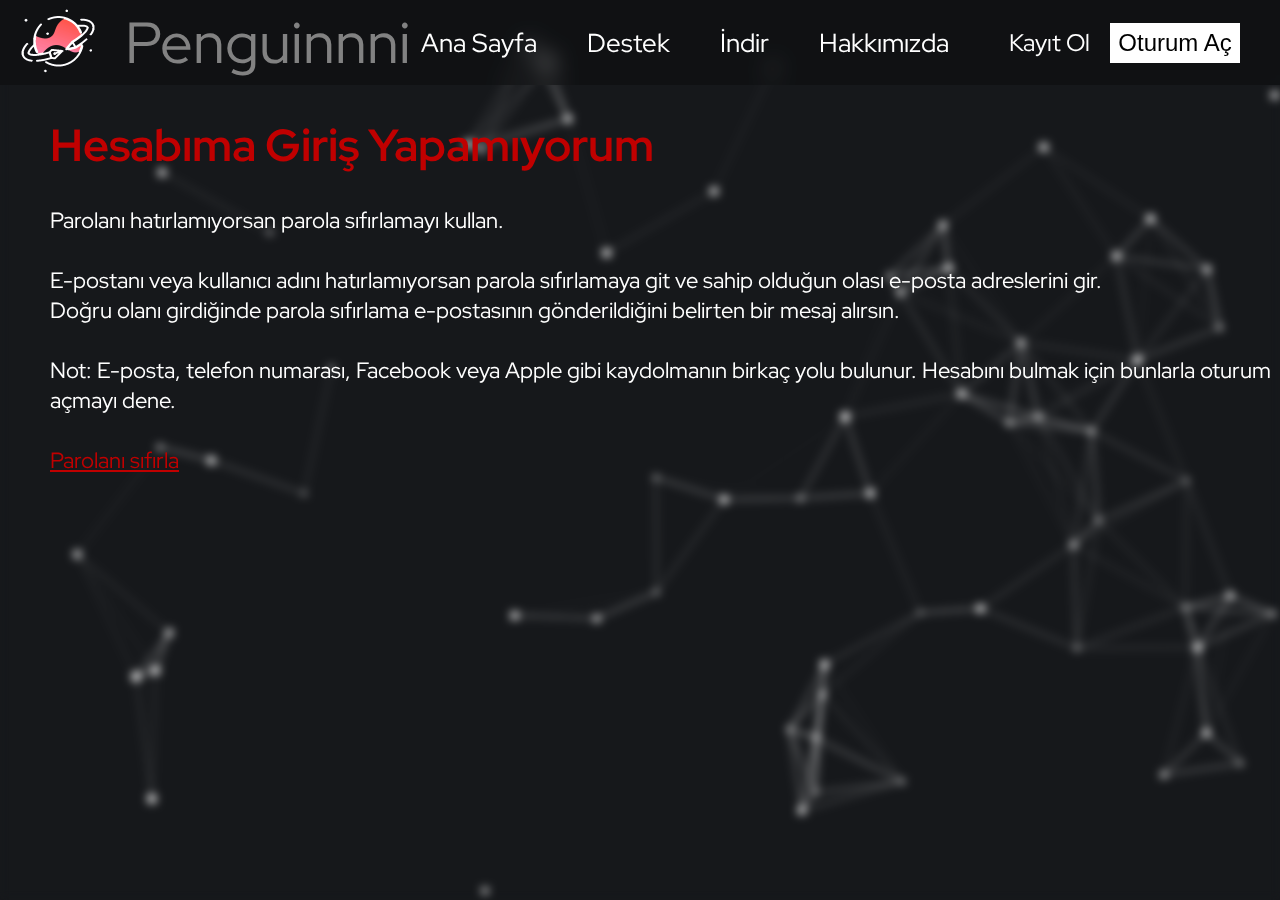
<file: hesapYardim.html>
<!DOCTYPE html>
<html lang="en">
<head>
    <meta charset="UTF-8">
    <meta http-equiv="X-UA-Compatible" content="IE=edge">
    <meta name="viewport" content="width=device-width, initial-scale=1.0">
    <link rel="preconnect" href="https://fonts.googleapis.com">
    <link rel="preconnect" href="https://fonts.gstatic.com" crossorigin>
    <link href="https://fonts.googleapis.com/css2?family=Red+Hat+Display:wght@300&display=swap" rel="stylesheet">
    <title>Penguinnni Hakkımızda</title>
</head>
<style>
    canvas{
    background:#16181B;
    position: absolute;
    z-index: -3;
    filter: blur(5px);
    }
  body{
        font-family: 'Red Hat Display', sans-serif;
        margin: 0;
        padding: 0;
        color: hsl(0, 0%, 51%);
        background:#16181B;
	    overflow-x: hidden;
    }
    .kapsayici{
        margin: auto;
    }
    .top{
        color: white;
        background-color: rgba(0, 0, 0, 0.267);
        width: 100%;
        height: 85px;
        align-items: center;
        display: flex;
        backdrop-filter: blur(10px);
    }
    .top img{
        float: left;
        padding-left: 20px; 
    }
    .top p{
        padding-left: 30px; 
        font-size: 3.6em;
        cursor: default;
        color: hsl(0, 0%, 51%);
        animation: lights 5s 750ms linear infinite;
    }
    .login{
        font-size: 1.5em;
        margin-right: 40px;
    }
    .login button{
        margin-left: 20px;
        border: transparent;
        color: black;
        background-color: white;
        width: 130px;
        height: 40px;
        cursor: pointer;
        font-size: 1em;
        transition: all 0.3s ease-in;
        -moz-transition: all 0.3s ease-in;
        -webkit-transition: all 0.3s ease-in;
        -ms-transition: all 0.2s ease-in;
    }
    .login button:hover{
        color: hsl(230, 40%, 80%);
    }
    .login a{
        transition: all 0.2s ease-in;
        -moz-transition: all 0.2s ease-in;
        -webkit-transition: all 0.2s ease-in;
        -ms-transition: all 0.1s ease-in;
        color: rgb(255, 255, 255);
        text-decoration: none;
    }
    .login a:hover{
        color: hsl(230, 40%, 80%);
    }
    hr{
        margin: 0;
        padding: 0;
        width: 100%;
        float: left;
        border-color: white;
    }
    .playlist{
        transition: all 0.2s ease-in;
        -moz-transition: all 0.2s ease-in;
        -webkit-transition: all 0.2s ease-in;
        -ms-transition: all 0.1s ease-in;
        color: rgb(255, 255, 255);
        text-align: center;
        align-items: center;
        display:grid;
        font-size: 1.5em;
        cursor: default;
    }
    .kutular{
        margin: auto;
    }
    .menu{
        font-size: 1.6em;
        float: left;
        margin-right: 50px;
        text-align: center;
    }
    .menu a{
        text-decoration: none;
        transition: all 0.2s ease-out;
        color: white; 
    }
    .menu a:hover{
        transition: all 0.2s ease-out;
        text-decoration: none;
        color:rgb(192, 0, 0);
    }
    .yazi{
        margin-bottom: 20px;
        font-size: 1.4em;
        padding-left: 50px;
        color: white;
    }
    h1, h2{
        color:rgb(192, 0, 0);
    }
    #style-4::-webkit-scrollbar
    {
        width: 5px;
    }
    #style-4::-webkit-scrollbar-thumb
    {
        background-color: white;
    }
@keyframes lights {
  0% {
    color: hsl(0, 0%, 51%);
    text-shadow:
      0 0 1em hsla(320, 100%, 50%, 0.2),
      0 0 0.125em hsla(320, 100%, 60%, 0.3),
      -1em -0.125em 0.5em hsla(40, 100%, 60%, 0),
      1em 0.125em 0.5em hsla(200, 100%, 60%, 0);
  }
  
  30% { 
    color: hsl(0, 0%, 73%);
    text-shadow:
      0 0 1em hsla(320, 100%, 50%, 0.5),
      0 0 0.125em hsla(320, 100%, 60%, 0.5),
      -0.5em -0.125em 0.25em hsla(40, 100%, 60%, 0.2),
      0.5em 0.125em 0.25em hsla(200, 100%, 60%, 0.4);
  }
  
  40% { 
    color: hsl(0, 0%, 86%);
    text-shadow:
      0 0 1em hsla(320, 100%, 50%, 0.5),
      0 0 0.125em hsla(320, 100%, 90%, 0.5),
      -0.25em -0.125em 0.125em hsla(40, 100%, 60%, 0.2),
      0.25em 0.125em 0.125em hsla(200, 100%, 60%, 0.4);
  }
  
  70% {
    color: hsl(0, 0%, 73%);
    text-shadow:
      0 0 1em hsla(320, 100%, 50%, 0.5),
      0 0 0.125em hsla(320, 100%, 60%, 0.5),
      0.5em -0.125em 0.25em hsla(40, 100%, 60%, 0.2),
      -0.5em 0.125em 0.25em hsla(200, 100%, 60%, 0.4);
  }
  
  100% {
    color: hsl(0, 0%, 51%);
    text-shadow:
      0 0 1em hsla(320, 100%, 50%, 0.2),
      0 0 0.125em hsla(320, 100%, 60%, 0.3),
      1em -0.125em 0.5em hsla(40, 100%, 60%, 0),
      -1em 0.125em 0.5em hsla(200, 100%, 60%, 0);
  }
}
a{
    color: rgb(192, 0, 0);
}
a:hover{
    color: rgb(255, 0, 0);
}
</style>
<body id="style-4">
    <canvas id="canvas" ></canvas>
  <div class="kapsayici">
    <div class="top">
        <a href="index.html"><img src="resimler/logo.png" width="75" height="75"></a>
        <div><p>Penguinnni</p></div>
        <div class="kutular">
            <div class="menu"><a href="index.html">Ana Sayfa</a></div>
            <div class="menu"><a href="destek.html">Destek</a></div>
            <div class="menu"><a href="indir.html">İndir</a></div>
            <div class="menu"><a href="hakkimizda.html">Hakkımızda</a></div>
        </div>
        <div class="login"><a href="login.html">Kayıt Ol</a><a href="login.html"><button>Oturum Aç</button></a></div>
    </div>
    <div  class="yazi">
        <h1>Hesabıma Giriş Yapamıyorum</h1>
        Parolanı hatırlamıyorsan parola sıfırlamayı kullan.<br><br>

        E-postanı veya kullanıcı adını hatırlamıyorsan parola sıfırlamaya git ve sahip olduğun olası e-posta adreslerini gir. <br> Doğru olanı girdiğinde parola sıfırlama e-postasının gönderildiğini belirten bir mesaj alırsın.<br><br>
        
        Not: E-posta, telefon numarası, Facebook veya Apple gibi kaydolmanın birkaç yolu bulunur. Hesabını bulmak için bunlarla oturum açmayı dene.<br>
        
        <br><a href="login.html">Parolanı sıfırla</a>
</div>
</body>
<script type="text/javascript" src="particle.js"></script>
<script type="text/javascript">
var canvas=document.getElementById("canvas"),
    context=canvas.getContext("2d"),
    width=canvas.width=window.innerWidth,
    height=canvas.height=window.innerHeight,
    dots=[];

for(var i=0;i<width/20;i++){
    var dot=particle.create(Math.random()*(width-width/20)+width/20,Math.random()*(height-height/20)+height/20,2,Math.random()*Math.PI*2);
    dot.color='hsl('+(i%10)*30+',100%,100%)';
    dot.size=Math.random()*3+2
    dot.setSpeed(dot.size/8)
    dot.friction=0.1
    dots.push(dot)

}
var multiplier=5;
window.onload = function() {
    window.wallpaperRegisterAudioListener(wallpaperAudioListener);
    window.wallpaperPropertyListener={
        applyUserProperties: function(properties){
            if(properties.multiplier){
                multiplier=properties.multiplier.value
            }
            if(properties.combo){
                if(properties.combo.value==1 && properties.background){
                    var background=properties.background.value.split(' ').map(function(c){return Math.ceil(c*255)})
                    canvas.style.background='rgb('+background+')'
                }
                else if(properties.combo.value==2 && properties.image){
                    canvas.style.background='url(file:///img)'.replace('img',properties.image.value)
                }
            }else{
                canvas.style.background="#08303E"
            }
        }
    }
};
var leftRightAverageLowFreq=0;
function wallpaperAudioListener(audioArray){
    var lowFreqs=audioArray.slice(0,5).concat(audioArray.slice(64,64+5));
    var sum=lowFreqs.reduce((a,b)=> a+b,0);
    leftRightAverageLowFreq=sum/lowFreqs.length;
}

update()
var lol=0
function update(){
    lol++
    context.clearRect(0,0,width,height)
    for(var i in dots){
        dots[i].color='hsl('+(i%5)*60+',100%,a%)'.replace('a',Number(100-14*multiplier*leftRightAverageLowFreq)>50?Number(100-14*multiplier*leftRightAverageLowFreq):50)
        dots[i].update()
        if(dots[i].x> width || dots[i].x<0){
            dots[i].vx*=-1
            dots[i].x=dots[i].x>width?width:0
        }
        if(dots[i].y>height || dots[i].y<0){
            dots[i].vy*=-1
            dots[i].y=dots[i].y>height?height:0
        }
        context.beginPath()
        context.fillStyle=dots[i].color
        context.moveTo(dots[i].x,dots[i].y)
        context.arc(dots[i].x,dots[i].y,dots[i].size+4*multiplier*leftRightAverageLowFreq<20?dots[i].size+4*multiplier*leftRightAverageLowFreq:20,0,Math.PI*2,false);
        dots[i].setSpeed(dots[i].size/4+multiplier*20*leftRightAverageLowFreq)
        context.fill()
        context.closePath()
        for(var j in dots){
            if(j!=i){
                var dist=dots[i].distanceTo(dots[j])
                if(dist<150){
                    context.beginPath()
                    context.strokeWidth=3
                    context.strokeStyle="rgba(255,255,255,opacity)".replace("opacity",1-dist/150);
                    context.moveTo(dots[i].x,dots[i].y)
                    context.lineTo(dots[j].x,dots[j].y)
                    context.stroke()
                }
            }
        }
    }



    requestAnimationFrame(update)
}
window.onresize=function(){
    width=canvas.width=window.innerWidth
    height=canvas.height=window.innerHeight
    dots=[]
    for(var i=0;i<width/20;i++){
        var dot=particle.create(Math.random()*(width-width/20)+width/20,Math.random()*(height-height/20)+height/20,2,Math.random()*Math.PI*2);
        dot.color='hsl('+(i%10)*30+',100%,100%)';
        dot.size=Math.random()*3+2
        dot.setSpeed(dot.size/8)
        dot.friction=0.1
        dots.push(dot)

    }
}


</script>
</html>
</file>
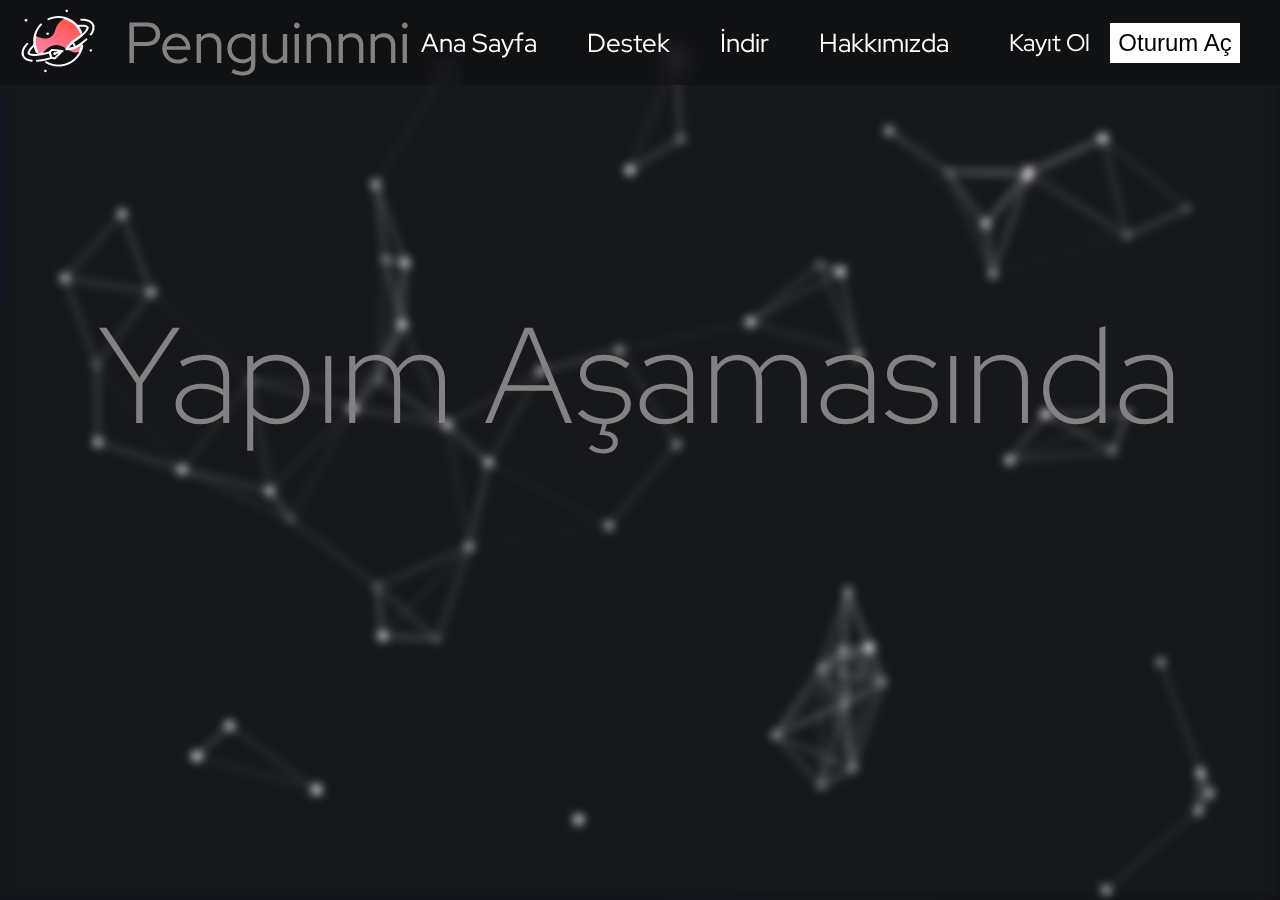
<file: indir.html>
<!DOCTYPE html>
<html lang="en">
<head>
    <meta charset="UTF-8">
    <meta http-equiv="X-UA-Compatible" content="IE=edge">
    <meta name="viewport" content="width=device-width, initial-scale=1.0">
    <link rel="preconnect" href="https://fonts.googleapis.com">
    <link rel="preconnect" href="https://fonts.gstatic.com" crossorigin>
    <link href="https://fonts.googleapis.com/css2?family=Red+Hat+Display:wght@300&display=swap" rel="stylesheet">
    <title>Penguinnni İndir</title>
</head>
<style>
    canvas{
    background:#16181B;
    position: absolute;
    z-index: -3;
    filter: blur(5px);
    }
  body{
        overflow :scroll;
        font-family: 'Red Hat Display', sans-serif;
        margin: 0;
        padding: 0;
        color: hsl(0, 0%, 51%);
        background: linear-gradient(135deg, hsl(230, 40%, 12%), hsl(230, 20%, 7%));
        height: 100vh;
        overflow-y: hidden;
        overflow-x: hidden;
        user-select: none;
    }
    .kapsayici{
        margin: auto;
    }
    .top{
        color: white;
        background-color: rgba(0, 0, 0, 0.267);
        width: 100%;
        height: 85px;
        align-items: center;
        display: flex;
        backdrop-filter: blur(10px);
    }
    .top img{
        float: left;
        padding-left: 20px; 
    }
    .top p{
        padding-left: 30px; 
        font-size: 3.6em;
        cursor: default;
        color: hsl(0, 0%, 51%);
        animation: lights 5s 750ms linear infinite;
    }
    .login{
        font-size: 1.5em;
        margin-right: 40px;
    }
    .login button{
        margin-left: 20px;
        border: transparent;
        color: black;
        background-color: white;
        width: 130px;
        height: 40px;
        cursor: pointer;
        font-size: 1em;
        transition: all 0.3s ease-in;
        -moz-transition: all 0.3s ease-in;
        -webkit-transition: all 0.3s ease-in;
        -ms-transition: all 0.2s ease-in;
    }
    .login button:hover{
        color: hsl(230, 40%, 80%);
    }
    .login a{
        transition: all 0.2s ease-in;
        -moz-transition: all 0.2s ease-in;
        -webkit-transition: all 0.2s ease-in;
        -ms-transition: all 0.1s ease-in;
        color: rgb(255, 255, 255);
        text-decoration: none;
    }
    .login a:hover{
        color: hsl(230, 40%, 80%);
    }
    hr{
        margin: 0;
        padding: 0;
        width: 100%;
        float: left;
        border-color: white;
    }
    .playlist{
        transition: all 0.2s ease-in;
        -moz-transition: all 0.2s ease-in;
        -webkit-transition: all 0.2s ease-in;
        -ms-transition: all 0.1s ease-in;
        color: rgb(255, 255, 255);
        text-align: center;
        align-items: center;
        display:grid;
        font-size: 1.5em;
        cursor: default;
    }
    .kutular{
        margin: auto;
    }
    .menu{
        font-size: 1.6em;
        float: left;
        margin-right: 50px;
        text-align: center;
    }
    .menu a{
        text-decoration: none;
        transition: all 0.2s ease-out;
        color: white; 
    }
    .menu a:hover{
        transition: all 0.2s ease-out;
        text-decoration: none;
        color:rgb(192, 0, 0);
    }
    @keyframes lights {
  0% {
    color: hsl(0, 0%, 51%);
    text-shadow:
      0 0 1em hsla(320, 100%, 50%, 0.2),
      0 0 0.125em hsla(320, 100%, 60%, 0.3),
      -1em -0.125em 0.5em hsla(40, 100%, 60%, 0),
      1em 0.125em 0.5em hsla(200, 100%, 60%, 0);
  }
  
  30% { 
    color: hsl(0, 0%, 73%);
    text-shadow:
      0 0 1em hsla(320, 100%, 50%, 0.5),
      0 0 0.125em hsla(320, 100%, 60%, 0.5),
      -0.5em -0.125em 0.25em hsla(40, 100%, 60%, 0.2),
      0.5em 0.125em 0.25em hsla(200, 100%, 60%, 0.4);
  }
  
  40% { 
    color: hsl(0, 0%, 86%);
    text-shadow:
      0 0 1em hsla(320, 100%, 50%, 0.5),
      0 0 0.125em hsla(320, 100%, 90%, 0.5),
      -0.25em -0.125em 0.125em hsla(40, 100%, 60%, 0.2),
      0.25em 0.125em 0.125em hsla(200, 100%, 60%, 0.4);
  }
  
  70% {
    color: hsl(0, 0%, 73%);
    text-shadow:
      0 0 1em hsla(320, 100%, 50%, 0.5),
      0 0 0.125em hsla(320, 100%, 60%, 0.5),
      0.5em -0.125em 0.25em hsla(40, 100%, 60%, 0.2),
      -0.5em 0.125em 0.25em hsla(200, 100%, 60%, 0.4);
  }
  
  100% {
    color: hsl(0, 0%, 51%);
    text-shadow:
      0 0 1em hsla(320, 100%, 50%, 0.2),
      0 0 0.125em hsla(320, 100%, 60%, 0.3),
      1em -0.125em 0.5em hsla(40, 100%, 60%, 0),
      -1em 0.125em 0.5em hsla(200, 100%, 60%, 0);
  }
}
h2 {
    text-align: center;
  padding-top: 200px;
  margin: auto;
  font-size: 8.5rem;
  font-weight: 300;
  animation: lights 5s 750ms linear infinite;
  cursor: default;
}
</style>
<body>
    <canvas id="canvas" ></canvas>
  <div class="kapsayici">
    <div class="top">
        <a href="index.html"><img src="resimler/logo.png" width="75" height="75"></a>
        <div><p>Penguinnni</p></div>
        <div class="kutular">
            <div class="menu"><a href="index.html">Ana Sayfa</a></div>
            <div class="menu"><a href="destek.html">Destek</a></div>
            <div class="menu"><a href="indir.html">İndir</a></div>
            <div class="menu"><a href="hakkimizda.html">Hakkımızda</a></div>
        </div>
        <div class="login"><a href="login.html">Kayıt Ol</a><a href="login.html"><button>Oturum Aç</button></a></div>
    </div>
    <h2>Yapım Aşamasında</h2>
  </div>
</body>
<script type="text/javascript" src="particle.js"></script>
<script type="text/javascript">
var canvas=document.getElementById("canvas"),
    context=canvas.getContext("2d"),
    width=canvas.width=window.innerWidth,
    height=canvas.height=window.innerHeight,
    dots=[];

for(var i=0;i<width/20;i++){
    var dot=particle.create(Math.random()*(width-width/20)+width/20,Math.random()*(height-height/20)+height/20,2,Math.random()*Math.PI*2);
    dot.color='hsl('+(i%10)*30+',100%,100%)';
    dot.size=Math.random()*3+2
    dot.setSpeed(dot.size/8)
    dot.friction=0.1
    dots.push(dot)

}
var multiplier=5;
window.onload = function() {
    window.wallpaperRegisterAudioListener(wallpaperAudioListener);
    window.wallpaperPropertyListener={
        applyUserProperties: function(properties){
            if(properties.multiplier){
                multiplier=properties.multiplier.value
            }
            if(properties.combo){
                if(properties.combo.value==1 && properties.background){
                    var background=properties.background.value.split(' ').map(function(c){return Math.ceil(c*255)})
                    canvas.style.background='rgb('+background+')'
                }
                else if(properties.combo.value==2 && properties.image){
                    canvas.style.background='url(file:///img)'.replace('img',properties.image.value)
                }
            }else{
                canvas.style.background="#08303E"
            }
        }
    }
};
var leftRightAverageLowFreq=0;
function wallpaperAudioListener(audioArray){
    var lowFreqs=audioArray.slice(0,5).concat(audioArray.slice(64,64+5));
    var sum=lowFreqs.reduce((a,b)=> a+b,0);
    leftRightAverageLowFreq=sum/lowFreqs.length;
}

update()
var lol=0
function update(){
    lol++
    context.clearRect(0,0,width,height)
    for(var i in dots){
        dots[i].color='hsl('+(i%5)*60+',100%,a%)'.replace('a',Number(100-14*multiplier*leftRightAverageLowFreq)>50?Number(100-14*multiplier*leftRightAverageLowFreq):50)
        dots[i].update()
        if(dots[i].x> width || dots[i].x<0){
            dots[i].vx*=-1
            dots[i].x=dots[i].x>width?width:0
        }
        if(dots[i].y>height || dots[i].y<0){
            dots[i].vy*=-1
            dots[i].y=dots[i].y>height?height:0
        }
        context.beginPath()
        context.fillStyle=dots[i].color
        context.moveTo(dots[i].x,dots[i].y)
        context.arc(dots[i].x,dots[i].y,dots[i].size+4*multiplier*leftRightAverageLowFreq<20?dots[i].size+4*multiplier*leftRightAverageLowFreq:20,0,Math.PI*2,false);
        dots[i].setSpeed(dots[i].size/4+multiplier*20*leftRightAverageLowFreq)
        context.fill()
        context.closePath()
        for(var j in dots){
            if(j!=i){
                var dist=dots[i].distanceTo(dots[j])
                if(dist<150){
                    context.beginPath()
                    context.strokeWidth=3
                    context.strokeStyle="rgba(255,255,255,opacity)".replace("opacity",1-dist/150);
                    context.moveTo(dots[i].x,dots[i].y)
                    context.lineTo(dots[j].x,dots[j].y)
                    context.stroke()
                }
            }
        }
    }



    requestAnimationFrame(update)
}
window.onresize=function(){
    width=canvas.width=window.innerWidth
    height=canvas.height=window.innerHeight
    dots=[]
    for(var i=0;i<width/20;i++){
        var dot=particle.create(Math.random()*(width-width/20)+width/20,Math.random()*(height-height/20)+height/20,2,Math.random()*Math.PI*2);
        dot.color='hsl('+(i%10)*30+',100%,100%)';
        dot.size=Math.random()*3+2
        dot.setSpeed(dot.size/8)
        dot.friction=0.1
        dots.push(dot)

    }
}


</script>
</html>
</file>
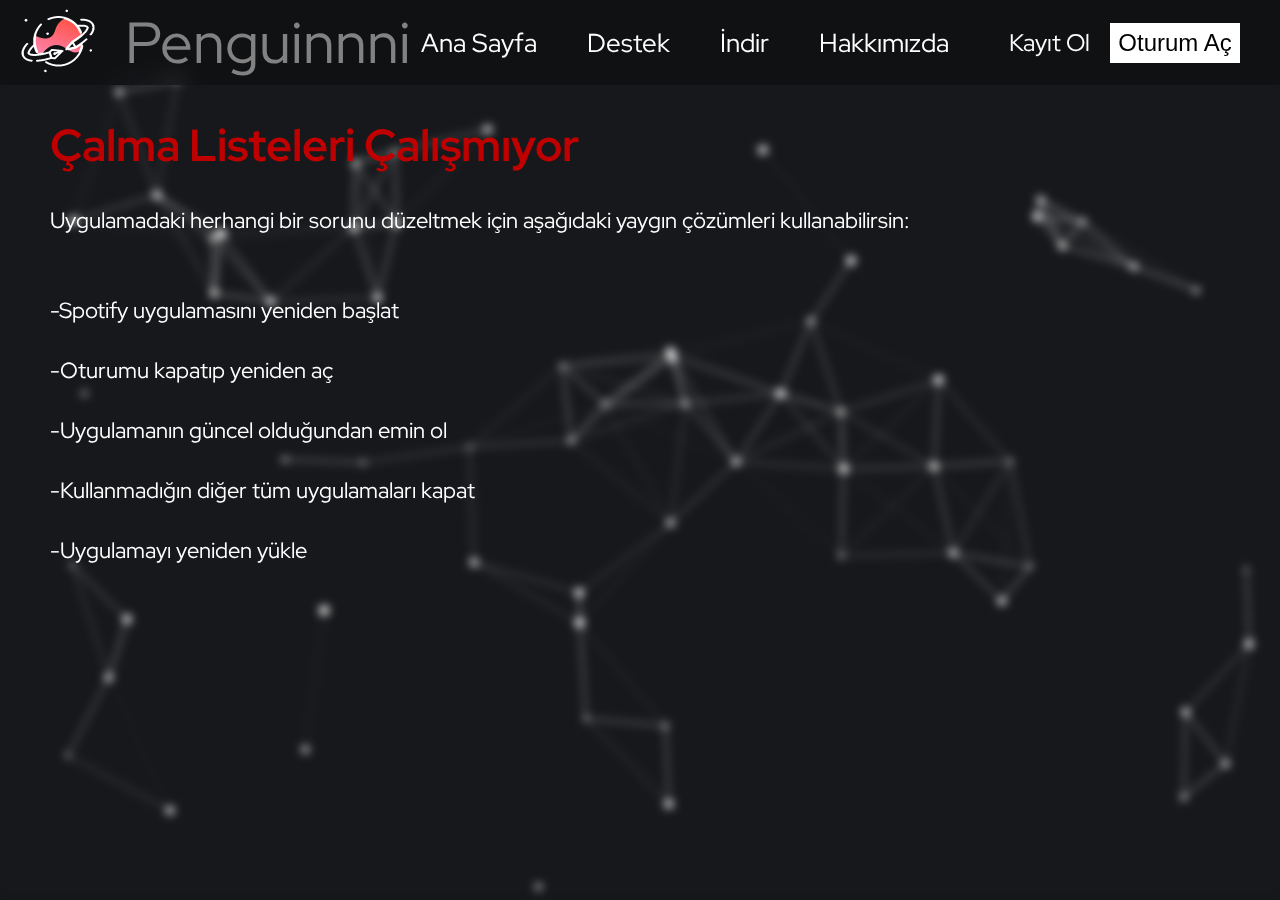
<file: playlistYardim.html>
<!DOCTYPE html>
<html lang="en">
<head>
    <meta charset="UTF-8">
    <meta http-equiv="X-UA-Compatible" content="IE=edge">
    <meta name="viewport" content="width=device-width, initial-scale=1.0">
    <link rel="preconnect" href="https://fonts.googleapis.com">
    <link rel="preconnect" href="https://fonts.gstatic.com" crossorigin>
    <link href="https://fonts.googleapis.com/css2?family=Red+Hat+Display:wght@300&display=swap" rel="stylesheet">
    <title>Penguinnni Hakkımızda</title>
</head>
<style>
    canvas{
    background:#16181B;
    position: absolute;
    z-index: -3;
    filter: blur(5px);
    }
  body{
        font-family: 'Red Hat Display', sans-serif;
        margin: 0;
        padding: 0;
        color: hsl(0, 0%, 51%);
        background:#16181B;
	    overflow-x: hidden;
    }
    .kapsayici{
        margin: auto;
    }
    .top{
        color: white;
        background-color: rgba(0, 0, 0, 0.267);
        width: 100%;
        height: 85px;
        align-items: center;
        display: flex;
        backdrop-filter: blur(10px);
    }
    .top img{
        float: left;
        padding-left: 20px; 
    }
    .top p{
        padding-left: 30px; 
        font-size: 3.6em;
        cursor: default;
        color: hsl(0, 0%, 51%);
        animation: lights 5s 750ms linear infinite;
    }
    .login{
        font-size: 1.5em;
        margin-right: 40px;
    }
    .login button{
        margin-left: 20px;
        border: transparent;
        color: black;
        background-color: white;
        width: 130px;
        height: 40px;
        cursor: pointer;
        font-size: 1em;
        transition: all 0.3s ease-in;
        -moz-transition: all 0.3s ease-in;
        -webkit-transition: all 0.3s ease-in;
        -ms-transition: all 0.2s ease-in;
    }
    .login button:hover{
        color: hsl(230, 40%, 80%);
    }
    .login a{
        transition: all 0.2s ease-in;
        -moz-transition: all 0.2s ease-in;
        -webkit-transition: all 0.2s ease-in;
        -ms-transition: all 0.1s ease-in;
        color: rgb(255, 255, 255);
        text-decoration: none;
    }
    .login a:hover{
        color: hsl(230, 40%, 80%);
    }
    hr{
        margin: 0;
        padding: 0;
        width: 100%;
        float: left;
        border-color: white;
    }
    .playlist{
        transition: all 0.2s ease-in;
        -moz-transition: all 0.2s ease-in;
        -webkit-transition: all 0.2s ease-in;
        -ms-transition: all 0.1s ease-in;
        color: rgb(255, 255, 255);
        text-align: center;
        align-items: center;
        display:grid;
        font-size: 1.5em;
        cursor: default;
    }
    .kutular{
        margin: auto;
    }
    .menu{
        font-size: 1.6em;
        float: left;
        margin-right: 50px;
        text-align: center;
    }
    .menu a{
        text-decoration: none;
        transition: all 0.2s ease-out;
        color: white; 
    }
    .menu a:hover{
        transition: all 0.2s ease-out;
        text-decoration: none;
        color:rgb(192, 0, 0);
    }
    .yazi{
        margin-bottom: 20px;
        font-size: 1.4em;
        padding-left: 50px;
        color: white;
    }
    h1, h2{
        color:rgb(192, 0, 0);
    }
    #style-4::-webkit-scrollbar
    {
        width: 5px;
    }
    #style-4::-webkit-scrollbar-thumb
    {
        background-color: white;
    }
@keyframes lights {
  0% {
    color: hsl(0, 0%, 51%);
    text-shadow:
      0 0 1em hsla(320, 100%, 50%, 0.2),
      0 0 0.125em hsla(320, 100%, 60%, 0.3),
      -1em -0.125em 0.5em hsla(40, 100%, 60%, 0),
      1em 0.125em 0.5em hsla(200, 100%, 60%, 0);
  }
  
  30% { 
    color: hsl(0, 0%, 73%);
    text-shadow:
      0 0 1em hsla(320, 100%, 50%, 0.5),
      0 0 0.125em hsla(320, 100%, 60%, 0.5),
      -0.5em -0.125em 0.25em hsla(40, 100%, 60%, 0.2),
      0.5em 0.125em 0.25em hsla(200, 100%, 60%, 0.4);
  }
  
  40% { 
    color: hsl(0, 0%, 86%);
    text-shadow:
      0 0 1em hsla(320, 100%, 50%, 0.5),
      0 0 0.125em hsla(320, 100%, 90%, 0.5),
      -0.25em -0.125em 0.125em hsla(40, 100%, 60%, 0.2),
      0.25em 0.125em 0.125em hsla(200, 100%, 60%, 0.4);
  }
  
  70% {
    color: hsl(0, 0%, 73%);
    text-shadow:
      0 0 1em hsla(320, 100%, 50%, 0.5),
      0 0 0.125em hsla(320, 100%, 60%, 0.5),
      0.5em -0.125em 0.25em hsla(40, 100%, 60%, 0.2),
      -0.5em 0.125em 0.25em hsla(200, 100%, 60%, 0.4);
  }
  
  100% {
    color: hsl(0, 0%, 51%);
    text-shadow:
      0 0 1em hsla(320, 100%, 50%, 0.2),
      0 0 0.125em hsla(320, 100%, 60%, 0.3),
      1em -0.125em 0.5em hsla(40, 100%, 60%, 0),
      -1em 0.125em 0.5em hsla(200, 100%, 60%, 0);
  }
}
a{
    color: rgb(192, 0, 0);
}
a:hover{
    color: rgb(255, 0, 0);
}
</style>
<body id="style-4">
    <canvas id="canvas" ></canvas>
  <div class="kapsayici">
    <div class="top">
        <a href="index.html"><img src="resimler/logo.png" width="75" height="75"></a>
        <div><p>Penguinnni</p></div>
        <div class="kutular">
            <div class="menu"><a href="index.html">Ana Sayfa</a></div>
            <div class="menu"><a href="destek.html">Destek</a></div>
            <div class="menu"><a href="indir.html">İndir</a></div>
            <div class="menu"><a href="hakkimizda.html">Hakkımızda</a></div>
        </div>
        <div class="login"><a href="login.html">Kayıt Ol</a><a href="login.html"><button>Oturum Aç</button></a></div>
    </div>
    <div  class="yazi">
       <h1>Çalma Listeleri Çalışmıyor</h1>
    Uygulamadaki herhangi bir sorunu düzeltmek için aşağıdaki yaygın çözümleri kullanabilirsin: <br><br><br>

    -Spotify uygulamasını yeniden başlat<br><br>
    -Oturumu kapatıp yeniden aç<br><br>
    -Uygulamanın güncel olduğundan emin ol<br><br>
    -Kullanmadığın diğer tüm uygulamaları kapat<br><br>
    -Uygulamayı yeniden yükle
</div>
</body>
<script type="text/javascript" src="particle.js"></script>
<script type="text/javascript">
var canvas=document.getElementById("canvas"),
    context=canvas.getContext("2d"),
    width=canvas.width=window.innerWidth,
    height=canvas.height=window.innerHeight,
    dots=[];

for(var i=0;i<width/20;i++){
    var dot=particle.create(Math.random()*(width-width/20)+width/20,Math.random()*(height-height/20)+height/20,2,Math.random()*Math.PI*2);
    dot.color='hsl('+(i%10)*30+',100%,100%)';
    dot.size=Math.random()*3+2
    dot.setSpeed(dot.size/8)
    dot.friction=0.1
    dots.push(dot)

}
var multiplier=5;
window.onload = function() {
    window.wallpaperRegisterAudioListener(wallpaperAudioListener);
    window.wallpaperPropertyListener={
        applyUserProperties: function(properties){
            if(properties.multiplier){
                multiplier=properties.multiplier.value
            }
            if(properties.combo){
                if(properties.combo.value==1 && properties.background){
                    var background=properties.background.value.split(' ').map(function(c){return Math.ceil(c*255)})
                    canvas.style.background='rgb('+background+')'
                }
                else if(properties.combo.value==2 && properties.image){
                    canvas.style.background='url(file:///img)'.replace('img',properties.image.value)
                }
            }else{
                canvas.style.background="#08303E"
            }
        }
    }
};
var leftRightAverageLowFreq=0;
function wallpaperAudioListener(audioArray){
    var lowFreqs=audioArray.slice(0,5).concat(audioArray.slice(64,64+5));
    var sum=lowFreqs.reduce((a,b)=> a+b,0);
    leftRightAverageLowFreq=sum/lowFreqs.length;
}

update()
var lol=0
function update(){
    lol++
    context.clearRect(0,0,width,height)
    for(var i in dots){
        dots[i].color='hsl('+(i%5)*60+',100%,a%)'.replace('a',Number(100-14*multiplier*leftRightAverageLowFreq)>50?Number(100-14*multiplier*leftRightAverageLowFreq):50)
        dots[i].update()
        if(dots[i].x> width || dots[i].x<0){
            dots[i].vx*=-1
            dots[i].x=dots[i].x>width?width:0
        }
        if(dots[i].y>height || dots[i].y<0){
            dots[i].vy*=-1
            dots[i].y=dots[i].y>height?height:0
        }
        context.beginPath()
        context.fillStyle=dots[i].color
        context.moveTo(dots[i].x,dots[i].y)
        context.arc(dots[i].x,dots[i].y,dots[i].size+4*multiplier*leftRightAverageLowFreq<20?dots[i].size+4*multiplier*leftRightAverageLowFreq:20,0,Math.PI*2,false);
        dots[i].setSpeed(dots[i].size/4+multiplier*20*leftRightAverageLowFreq)
        context.fill()
        context.closePath()
        for(var j in dots){
            if(j!=i){
                var dist=dots[i].distanceTo(dots[j])
                if(dist<150){
                    context.beginPath()
                    context.strokeWidth=3
                    context.strokeStyle="rgba(255,255,255,opacity)".replace("opacity",1-dist/150);
                    context.moveTo(dots[i].x,dots[i].y)
                    context.lineTo(dots[j].x,dots[j].y)
                    context.stroke()
                }
            }
        }
    }



    requestAnimationFrame(update)
}
window.onresize=function(){
    width=canvas.width=window.innerWidth
    height=canvas.height=window.innerHeight
    dots=[]
    for(var i=0;i<width/20;i++){
        var dot=particle.create(Math.random()*(width-width/20)+width/20,Math.random()*(height-height/20)+height/20,2,Math.random()*Math.PI*2);
        dot.color='hsl('+(i%10)*30+',100%,100%)';
        dot.size=Math.random()*3+2
        dot.setSpeed(dot.size/8)
        dot.friction=0.1
        dots.push(dot)

    }
}


</script>
</html>
</file>
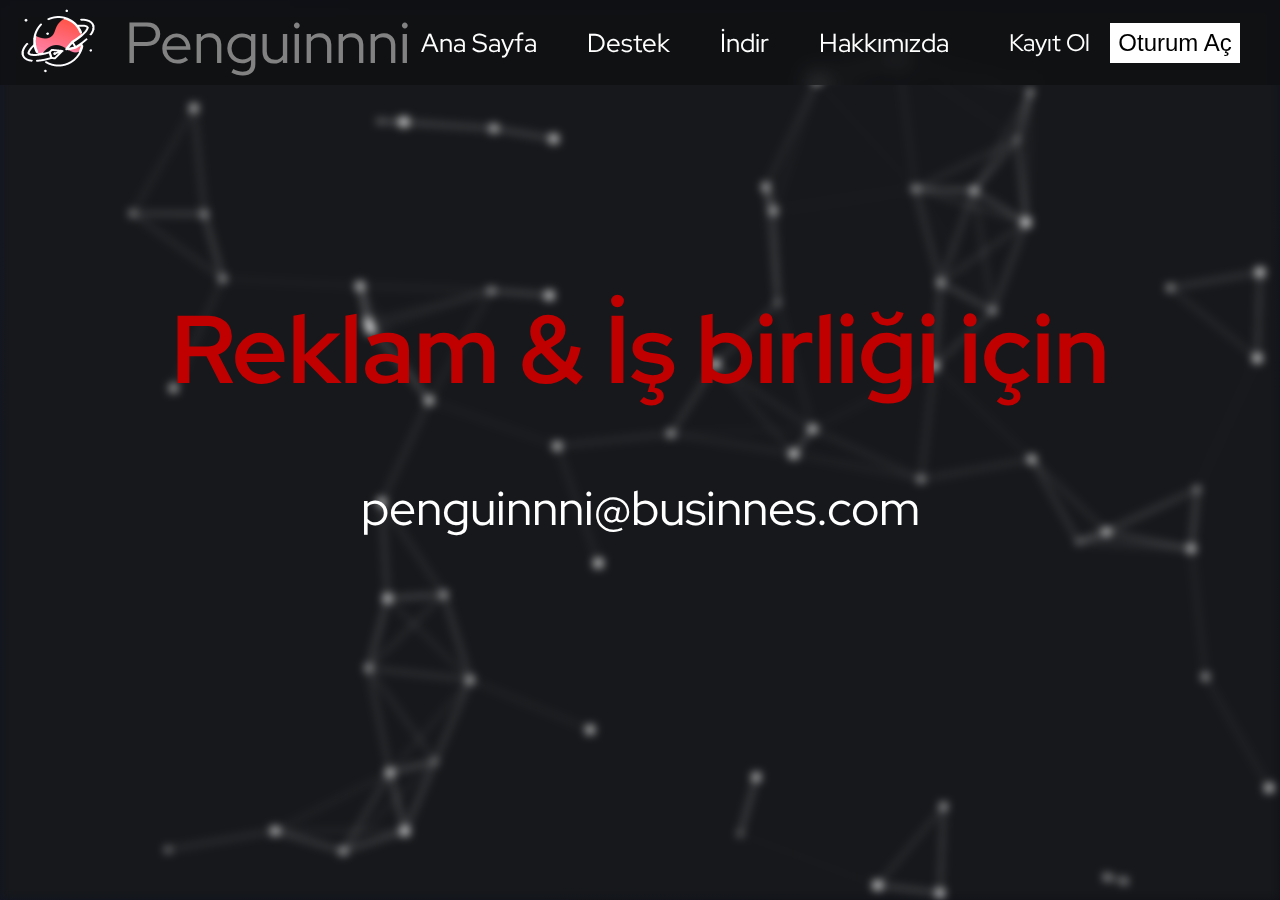
<file: reklam.html>
<!DOCTYPE html>
<html lang="en">
<head>
    <meta charset="UTF-8">
    <meta http-equiv="X-UA-Compatible" content="IE=edge">
    <meta name="viewport" content="width=device-width, initial-scale=1.0">
    <link rel="preconnect" href="https://fonts.googleapis.com">
    <link rel="preconnect" href="https://fonts.gstatic.com" crossorigin>
    <link href="https://fonts.googleapis.com/css2?family=Red+Hat+Display:wght@300&display=swap" rel="stylesheet">
    <title>Penguinnni Hakkımızda</title>
</head>
<style>
    canvas{
    background:#16181B;
    position: absolute;
    z-index: -3;
    filter: blur(5px);
    }
  body{
        overflow :scroll;
        font-family: 'Red Hat Display', sans-serif;
        margin: 0;
        padding: 0;
        color: hsl(0, 0%, 51%);
        background: linear-gradient(135deg, hsl(230, 40%, 12%), hsl(230, 20%, 7%));
        height: 100vh;
        overflow-y: hidden;
        overflow-x: hidden;
        user-select: none;
    }
    .kapsayici{
        margin: auto;
    }
    .top{
        color: white;
        background-color: rgba(0, 0, 0, 0.267);
        width: 100%;
        height: 85px;
        align-items: center;
        display: flex;
        backdrop-filter: blur(10px);
    }
    .top img{
        float: left;
        padding-left: 20px; 
    }
    .top p{
        padding-left: 30px; 
        font-size: 3.6em;
        cursor: default;
        color: hsl(0, 0%, 51%);
        animation: lights 5s 750ms linear infinite;
    }
    .login{
        font-size: 1.5em;
        margin-right: 40px;
    }
    .login button{
        margin-left: 20px;
        border: transparent;
        color: black;
        background-color: white;
        width: 130px;
        height: 40px;
        cursor: pointer;
        font-size: 1em;
        transition: all 0.3s ease-in;
        -moz-transition: all 0.3s ease-in;
        -webkit-transition: all 0.3s ease-in;
        -ms-transition: all 0.2s ease-in;
    }
    .login button:hover{
        color: hsl(230, 40%, 80%);
    }
    .login a{
        transition: all 0.2s ease-in;
        -moz-transition: all 0.2s ease-in;
        -webkit-transition: all 0.2s ease-in;
        -ms-transition: all 0.1s ease-in;
        color: rgb(255, 255, 255);
        text-decoration: none;
    }
    .login a:hover{
        color: hsl(230, 40%, 80%);
    }
    hr{
        margin: 0;
        padding: 0;
        width: 100%;
        float: left;
        border-color: white;
    }
    .playlist{
        transition: all 0.2s ease-in;
        -moz-transition: all 0.2s ease-in;
        -webkit-transition: all 0.2s ease-in;
        -ms-transition: all 0.1s ease-in;
        color: rgb(255, 255, 255);
        text-align: center;
        align-items: center;
        display:grid;
        font-size: 1.5em;
        cursor: default;
    }
    .kutular{
        margin: auto;
    }
    .menu{
        font-size: 1.6em;
        float: left;
        margin-right: 50px;
        text-align: center;
    }
    .menu a{
        text-decoration: none;
        transition: all 0.2s ease-out;
        color: white; 
    }
    .menu a:hover{
        transition: all 0.2s ease-out;
        text-decoration: none;
        color:rgb(192, 0, 0);
    }
    .yazi{
        margin-top: 200px;
        text-align: center;
        font-size: 3em;
        color: white;
    }
    h1, h2{
        color:rgb(192, 0, 0);
    }
    @keyframes lights {
  0% {
    color: hsl(0, 0%, 51%);
    text-shadow:
      0 0 1em hsla(320, 100%, 50%, 0.2),
      0 0 0.125em hsla(320, 100%, 60%, 0.3),
      -1em -0.125em 0.5em hsla(40, 100%, 60%, 0),
      1em 0.125em 0.5em hsla(200, 100%, 60%, 0);
  }
  
  30% { 
    color: hsl(0, 0%, 73%);
    text-shadow:
      0 0 1em hsla(320, 100%, 50%, 0.5),
      0 0 0.125em hsla(320, 100%, 60%, 0.5),
      -0.5em -0.125em 0.25em hsla(40, 100%, 60%, 0.2),
      0.5em 0.125em 0.25em hsla(200, 100%, 60%, 0.4);
  }
  
  40% { 
    color: hsl(0, 0%, 86%);
    text-shadow:
      0 0 1em hsla(320, 100%, 50%, 0.5),
      0 0 0.125em hsla(320, 100%, 90%, 0.5),
      -0.25em -0.125em 0.125em hsla(40, 100%, 60%, 0.2),
      0.25em 0.125em 0.125em hsla(200, 100%, 60%, 0.4);
  }
  
  70% {
    color: hsl(0, 0%, 73%);
    text-shadow:
      0 0 1em hsla(320, 100%, 50%, 0.5),
      0 0 0.125em hsla(320, 100%, 60%, 0.5),
      0.5em -0.125em 0.25em hsla(40, 100%, 60%, 0.2),
      -0.5em 0.125em 0.25em hsla(200, 100%, 60%, 0.4);
  }
  
  100% {
    color: hsl(0, 0%, 51%);
    text-shadow:
      0 0 1em hsla(320, 100%, 50%, 0.2),
      0 0 0.125em hsla(320, 100%, 60%, 0.3),
      1em -0.125em 0.5em hsla(40, 100%, 60%, 0),
      -1em 0.125em 0.5em hsla(200, 100%, 60%, 0);
  }
}
</style>
<body>
    <canvas id="canvas" ></canvas>
  <div class="kapsayici">
    <div class="top">
        <a href="index.html"><img src="resimler/logo.png" width="75" height="75"></a>
        <div><p>Penguinnni</p></div>
        <div class="kutular">
            <div class="menu"><a href="index.html">Ana Sayfa</a></div>
            <div class="menu"><a href="destek.html">Destek</a></div>
            <div class="menu"><a href="indir.html">İndir</a></div>
            <div class="menu"><a href="hakkimizda.html">Hakkımızda</a></div>
        </div>
        <div class="login"><a href="login.html">Kayıt Ol</a><a href="login.html"><button>Oturum Aç</button></a></div>
    </div>
    <div  class="yazi">
        <h1>Reklam & İş birliği için</h1>
        penguinnni@businnes.com <br>
</div>
</body>
<script type="text/javascript" src="particle.js"></script>
<script type="text/javascript">
var canvas=document.getElementById("canvas"),
    context=canvas.getContext("2d"),
    width=canvas.width=window.innerWidth,
    height=canvas.height=window.innerHeight,
    dots=[];

for(var i=0;i<width/20;i++){
    var dot=particle.create(Math.random()*(width-width/20)+width/20,Math.random()*(height-height/20)+height/20,2,Math.random()*Math.PI*2);
    dot.color='hsl('+(i%10)*30+',100%,100%)';
    dot.size=Math.random()*3+2
    dot.setSpeed(dot.size/8)
    dot.friction=0.1
    dots.push(dot)

}
var multiplier=5;
window.onload = function() {
    window.wallpaperRegisterAudioListener(wallpaperAudioListener);
    window.wallpaperPropertyListener={
        applyUserProperties: function(properties){
            if(properties.multiplier){
                multiplier=properties.multiplier.value
            }
            if(properties.combo){
                if(properties.combo.value==1 && properties.background){
                    var background=properties.background.value.split(' ').map(function(c){return Math.ceil(c*255)})
                    canvas.style.background='rgb('+background+')'
                }
                else if(properties.combo.value==2 && properties.image){
                    canvas.style.background='url(file:///img)'.replace('img',properties.image.value)
                }
            }else{
                canvas.style.background="#08303E"
            }
        }
    }
};
var leftRightAverageLowFreq=0;
function wallpaperAudioListener(audioArray){
    var lowFreqs=audioArray.slice(0,5).concat(audioArray.slice(64,64+5));
    var sum=lowFreqs.reduce((a,b)=> a+b,0);
    leftRightAverageLowFreq=sum/lowFreqs.length;
}

update()
var lol=0
function update(){
    lol++
    context.clearRect(0,0,width,height)
    for(var i in dots){
        dots[i].color='hsl('+(i%5)*60+',100%,a%)'.replace('a',Number(100-14*multiplier*leftRightAverageLowFreq)>50?Number(100-14*multiplier*leftRightAverageLowFreq):50)
        dots[i].update()
        if(dots[i].x> width || dots[i].x<0){
            dots[i].vx*=-1
            dots[i].x=dots[i].x>width?width:0
        }
        if(dots[i].y>height || dots[i].y<0){
            dots[i].vy*=-1
            dots[i].y=dots[i].y>height?height:0
        }
        context.beginPath()
        context.fillStyle=dots[i].color
        context.moveTo(dots[i].x,dots[i].y)
        context.arc(dots[i].x,dots[i].y,dots[i].size+4*multiplier*leftRightAverageLowFreq<20?dots[i].size+4*multiplier*leftRightAverageLowFreq:20,0,Math.PI*2,false);
        dots[i].setSpeed(dots[i].size/4+multiplier*20*leftRightAverageLowFreq)
        context.fill()
        context.closePath()
        for(var j in dots){
            if(j!=i){
                var dist=dots[i].distanceTo(dots[j])
                if(dist<150){
                    context.beginPath()
                    context.strokeWidth=3
                    context.strokeStyle="rgba(255,255,255,opacity)".replace("opacity",1-dist/150);
                    context.moveTo(dots[i].x,dots[i].y)
                    context.lineTo(dots[j].x,dots[j].y)
                    context.stroke()
                }
            }
        }
    }



    requestAnimationFrame(update)
}
window.onresize=function(){
    width=canvas.width=window.innerWidth
    height=canvas.height=window.innerHeight
    dots=[]
    for(var i=0;i<width/20;i++){
        var dot=particle.create(Math.random()*(width-width/20)+width/20,Math.random()*(height-height/20)+height/20,2,Math.random()*Math.PI*2);
        dot.color='hsl('+(i%10)*30+',100%,100%)';
        dot.size=Math.random()*3+2
        dot.setSpeed(dot.size/8)
        dot.friction=0.1
        dots.push(dot)

    }
}


</script>
</html>
</file>
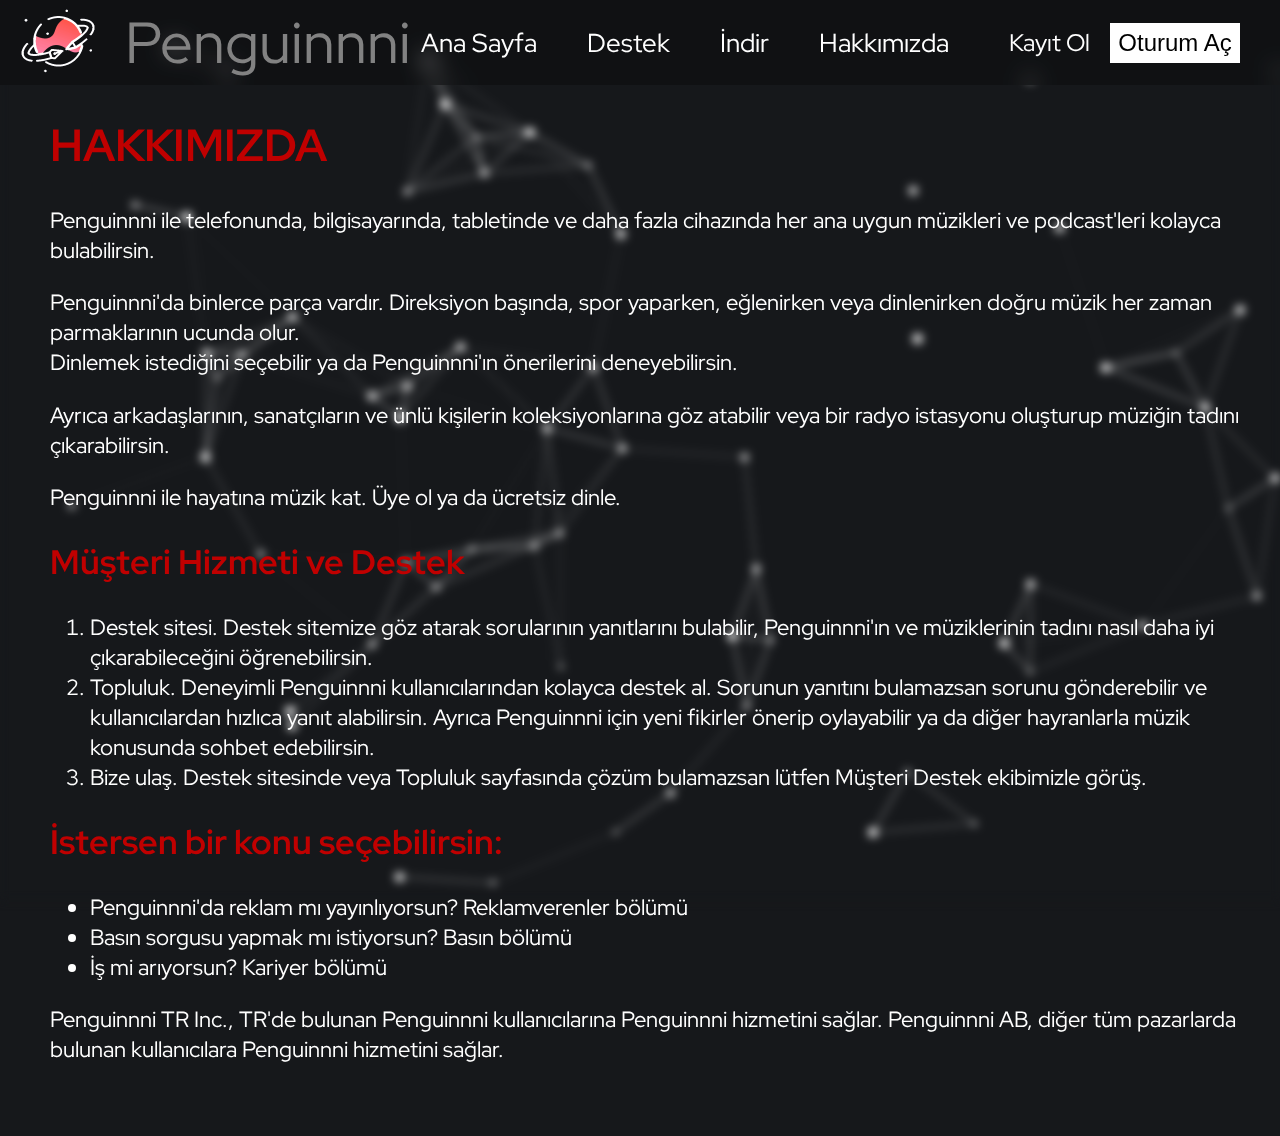
<file: sirket.html>
<!DOCTYPE html>
<html lang="en">
<head>
    <meta charset="UTF-8">
    <meta http-equiv="X-UA-Compatible" content="IE=edge">
    <meta name="viewport" content="width=device-width, initial-scale=1.0">
    <link rel="preconnect" href="https://fonts.googleapis.com">
    <link rel="preconnect" href="https://fonts.gstatic.com" crossorigin>
    <link href="https://fonts.googleapis.com/css2?family=Red+Hat+Display:wght@300&display=swap" rel="stylesheet">
    <title>Penguinnni Hakkımızda</title>
</head>
<style>
    canvas{
    background:#16181B;
    position: absolute;
    z-index: -3;
    filter: blur(5px);
    }
  body{
        font-family: 'Red Hat Display', sans-serif;
        margin: 0;
        padding: 0;
        color: hsl(0, 0%, 51%);
        background:#16181B;
	    overflow-x: hidden;
    }
    .kapsayici{
        margin: auto;
    }
    .top{
        color: white;
        background-color: rgba(0, 0, 0, 0.267);
        width: 100%;
        height: 85px;
        align-items: center;
        display: flex;
        backdrop-filter: blur(10px);
    }
    .top img{
        float: left;
        padding-left: 20px; 
    }
    .top p{
        padding-left: 30px; 
        font-size: 3.6em;
        cursor: default;
        color: hsl(0, 0%, 51%);
        animation: lights 5s 750ms linear infinite;
    }
    .login{
        font-size: 1.5em;
        margin-right: 40px;
    }
    .login button{
        margin-left: 20px;
        border: transparent;
        color: black;
        background-color: white;
        width: 130px;
        height: 40px;
        cursor: pointer;
        font-size: 1em;
        transition: all 0.3s ease-in;
        -moz-transition: all 0.3s ease-in;
        -webkit-transition: all 0.3s ease-in;
        -ms-transition: all 0.2s ease-in;
    }
    .login button:hover{
        color: hsl(230, 40%, 80%);
    }
    .login a{
        transition: all 0.2s ease-in;
        -moz-transition: all 0.2s ease-in;
        -webkit-transition: all 0.2s ease-in;
        -ms-transition: all 0.1s ease-in;
        color: rgb(255, 255, 255);
        text-decoration: none;
    }
    .login a:hover{
        color: hsl(230, 40%, 80%);
    }
    hr{
        margin: 0;
        padding: 0;
        width: 100%;
        float: left;
        border-color: white;
    }
    .playlist{
        transition: all 0.2s ease-in;
        -moz-transition: all 0.2s ease-in;
        -webkit-transition: all 0.2s ease-in;
        -ms-transition: all 0.1s ease-in;
        color: rgb(255, 255, 255);
        text-align: center;
        align-items: center;
        display:grid;
        font-size: 1.5em;
        cursor: default;
    }
    .kutular{
        margin: auto;
    }
    .menu{
        font-size: 1.6em;
        float: left;
        margin-right: 50px;
        text-align: center;
    }
    .menu a{
        text-decoration: none;
        transition: all 0.2s ease-out;
        color: white; 
    }
    .menu a:hover{
        transition: all 0.2s ease-out;
        text-decoration: none;
        color:rgb(192, 0, 0);
    }
    .yazi{
        margin-bottom: 20px;
        font-size: 1.4em;
        padding-left: 50px;
        color: white;
    }
    h1, h2{
        color:rgb(192, 0, 0);
    }
    #style-4::-webkit-scrollbar
    {
        width: 5px;
    }
    #style-4::-webkit-scrollbar-thumb
    {
        background-color: white;
    }
@keyframes lights {
  0% {
    color: hsl(0, 0%, 51%);
    text-shadow:
      0 0 1em hsla(320, 100%, 50%, 0.2),
      0 0 0.125em hsla(320, 100%, 60%, 0.3),
      -1em -0.125em 0.5em hsla(40, 100%, 60%, 0),
      1em 0.125em 0.5em hsla(200, 100%, 60%, 0);
  }
  
  30% { 
    color: hsl(0, 0%, 73%);
    text-shadow:
      0 0 1em hsla(320, 100%, 50%, 0.5),
      0 0 0.125em hsla(320, 100%, 60%, 0.5),
      -0.5em -0.125em 0.25em hsla(40, 100%, 60%, 0.2),
      0.5em 0.125em 0.25em hsla(200, 100%, 60%, 0.4);
  }
  
  40% { 
    color: hsl(0, 0%, 86%);
    text-shadow:
      0 0 1em hsla(320, 100%, 50%, 0.5),
      0 0 0.125em hsla(320, 100%, 90%, 0.5),
      -0.25em -0.125em 0.125em hsla(40, 100%, 60%, 0.2),
      0.25em 0.125em 0.125em hsla(200, 100%, 60%, 0.4);
  }
  
  70% {
    color: hsl(0, 0%, 73%);
    text-shadow:
      0 0 1em hsla(320, 100%, 50%, 0.5),
      0 0 0.125em hsla(320, 100%, 60%, 0.5),
      0.5em -0.125em 0.25em hsla(40, 100%, 60%, 0.2),
      -0.5em 0.125em 0.25em hsla(200, 100%, 60%, 0.4);
  }
  
  100% {
    color: hsl(0, 0%, 51%);
    text-shadow:
      0 0 1em hsla(320, 100%, 50%, 0.2),
      0 0 0.125em hsla(320, 100%, 60%, 0.3),
      1em -0.125em 0.5em hsla(40, 100%, 60%, 0),
      -1em 0.125em 0.5em hsla(200, 100%, 60%, 0);
  }
}
</style>
<body id="style-4">
    <canvas id="canvas" ></canvas>
  <div class="kapsayici">
    <div class="top">
        <a href="index.html"><img src="resimler/logo.png" width="75" height="75"></a>
        <div><p>Penguinnni</p></div>
        <div class="kutular">
            <div class="menu"><a href="index.html">Ana Sayfa</a></div>
            <div class="menu"><a href="destek.html">Destek</a></div>
            <div class="menu"><a href="indir.html">İndir</a></div>
            <div class="menu"><a href="hakkimizda.html">Hakkımızda</a></div>
        </div>
        <div class="login"><a href="login.html">Kayıt Ol</a><a href="login.html"><button>Oturum Aç</button></a></div>
    </div>
    <div  class="yazi">
        <h1>HAKKIMIZDA</h1>
    <div class="PageContent__LeftChild-sc-1cswrfq-3 htjhqT"><p class="Type__TypeElement-goli3j-0 dLRzJq">Penguinnni ile telefonunda, bilgisayarında, tabletinde ve daha fazla cihazında her ana uygun müzikleri ve podcast'leri kolayca bulabilirsin.</p>
    <p class="Type__TypeElement-goli3j-0 dLRzJq">Penguinnni'da binlerce parça vardır. Direksiyon başında, spor yaparken, eğlenirken veya dinlenirken doğru müzik her zaman parmaklarının ucunda olur.<br>Dinlemek istediğini seçebilir ya da Penguinnni'ın önerilerini deneyebilirsin.</p>
    <p class="Type__TypeElement-goli3j-0 dLRzJq">Ayrıca arkadaşlarının, sanatçıların ve ünlü kişilerin koleksiyonlarına göz atabilir veya bir radyo istasyonu oluşturup müziğin tadını çıkarabilirsin.</p>
    <p class="Type__TypeElement-goli3j-0 dLRzJq">Penguinnni ile hayatına müzik kat. Üye ol ya da ücretsiz dinle.</p>
    <h2 class="Type__TypeElement-goli3j-0 hqzNBe">Müşteri Hizmeti ve Destek</h2>
    <ol role="list" class="TypeList__TypeListComponent-sc-1jhixr6-0-ol AboutSpotify__OrderedList-sc-1lhqzk3-0 habVFT dKFlOL">
        <li class="Type__TypeElement-goli3j-0 VNztd TypeListItem-q1l2mf-0 AboutSpotify__ListItem-sc-1lhqzk3-2 icEGuI bGdpfz">
            <span class="Type__TypeElement-goli3j-0 hTccvd"><span class="LinkContainer-sc-1koxosv-0 jJmmXI">Destek sitesi. Destek sitemize göz atarak sorularının yanıtlarını bulabilir, Penguinnni'ın ve müziklerinin tadını nasıl daha iyi çıkarabileceğini öğrenebilirsin.</span></span></li>
        <li class="Type__TypeElement-goli3j-0 VNztd TypeListItem-q1l2mf-0 AboutSpotify__ListItem-sc-1lhqzk3-2 icEGuI bGdpfz"><span class="Type__TypeElement-goli3j-0 hTccvd"><span class="LinkContainer-sc-1koxosv-0 jJmmXI">Topluluk. Deneyimli Penguinnni kullanıcılarından kolayca destek al. Sorunun yanıtını bulamazsan sorunu gönderebilir ve kullanıcılardan hızlıca yanıt alabilirsin. Ayrıca Penguinnni için yeni fikirler önerip oylayabilir ya da diğer hayranlarla müzik konusunda sohbet edebilirsin.</span></span></li>
        <li class="Type__TypeElement-goli3j-0 VNztd TypeListItem-q1l2mf-0 AboutSpotify__ListItem-sc-1lhqzk3-2 icEGuI bGdpfz"><span class="Type__TypeElement-goli3j-0 hTccvd"><span class="LinkContainer-sc-1koxosv-0 jJmmXI">Bize ulaş. Destek sitesinde veya Topluluk sayfasında çözüm bulamazsan lütfen Müşteri Destek ekibimizle görüş.</span></span></li></ol>
        <h2 class="Type__TypeElement-goli3j-0 hqzNBe">İstersen bir konu seçebilirsin:</h2><ul role="list" class="TypeList__TypeListComponent-sc-1jhixr6-0-ul AboutSpotify__UnorderedList-sc-1lhqzk3-1 dirRgl hTcAuF"><li class="Type__TypeElement-goli3j-0 VNztd TypeListItem-q1l2mf-0 AboutSpotify__ListItem-sc-1lhqzk3-2 icEGuI bGdpfz"><span class="Type__TypeElement-goli3j-0 hTccvd"><span class="LinkContainer-sc-1koxosv-0 kIYvri">Penguinnni'da reklam mı yayınlıyorsun? Reklamverenler bölümü</span></span></li><li class="Type__TypeElement-goli3j-0 VNztd TypeListItem-q1l2mf-0 AboutSpotify__ListItem-sc-1lhqzk3-2 icEGuI bGdpfz"><span class="Type__TypeElement-goli3j-0 hTccvd">
            <span class="LinkContainer-sc-1koxosv-0 kIYvri">Basın sorgusu yapmak mı istiyorsun? Basın bölümü</span></span></li><li class="Type__TypeElement-goli3j-0 VNztd TypeListItem-q1l2mf-0 AboutSpotify__ListItem-sc-1lhqzk3-2 icEGuI bGdpfz"><span class="Type__TypeElement-goli3j-0 hTccvd"><span class="LinkContainer-sc-1koxosv-0 kIYvri">İş mi arıyorsun? Kariyer bölümü</span></span></li></ul><p class="Type__TypeElement-goli3j-0 dLRzJq">Penguinnni TR Inc., TR'de bulunan Penguinnni kullanıcılarına Penguinnni hizmetini sağlar. Penguinnni AB, diğer tüm pazarlarda bulunan kullanıcılara Penguinnni hizmetini sağlar.</p></div><br>
        </div>
</div>
</body>
<script type="text/javascript" src="particle.js"></script>
<script type="text/javascript">
var canvas=document.getElementById("canvas"),
    context=canvas.getContext("2d"),
    width=canvas.width=window.innerWidth,
    height=canvas.height=window.innerHeight,
    dots=[];

for(var i=0;i<width/20;i++){
    var dot=particle.create(Math.random()*(width-width/20)+width/20,Math.random()*(height-height/20)+height/20,2,Math.random()*Math.PI*2);
    dot.color='hsl('+(i%10)*30+',100%,100%)';
    dot.size=Math.random()*3+2
    dot.setSpeed(dot.size/8)
    dot.friction=0.1
    dots.push(dot)

}
var multiplier=5;
window.onload = function() {
    window.wallpaperRegisterAudioListener(wallpaperAudioListener);
    window.wallpaperPropertyListener={
        applyUserProperties: function(properties){
            if(properties.multiplier){
                multiplier=properties.multiplier.value
            }
            if(properties.combo){
                if(properties.combo.value==1 && properties.background){
                    var background=properties.background.value.split(' ').map(function(c){return Math.ceil(c*255)})
                    canvas.style.background='rgb('+background+')'
                }
                else if(properties.combo.value==2 && properties.image){
                    canvas.style.background='url(file:///img)'.replace('img',properties.image.value)
                }
            }else{
                canvas.style.background="#08303E"
            }
        }
    }
};
var leftRightAverageLowFreq=0;
function wallpaperAudioListener(audioArray){
    var lowFreqs=audioArray.slice(0,5).concat(audioArray.slice(64,64+5));
    var sum=lowFreqs.reduce((a,b)=> a+b,0);
    leftRightAverageLowFreq=sum/lowFreqs.length;
}

update()
var lol=0
function update(){
    lol++
    context.clearRect(0,0,width,height)
    for(var i in dots){
        dots[i].color='hsl('+(i%5)*60+',100%,a%)'.replace('a',Number(100-14*multiplier*leftRightAverageLowFreq)>50?Number(100-14*multiplier*leftRightAverageLowFreq):50)
        dots[i].update()
        if(dots[i].x> width || dots[i].x<0){
            dots[i].vx*=-1
            dots[i].x=dots[i].x>width?width:0
        }
        if(dots[i].y>height || dots[i].y<0){
            dots[i].vy*=-1
            dots[i].y=dots[i].y>height?height:0
        }
        context.beginPath()
        context.fillStyle=dots[i].color
        context.moveTo(dots[i].x,dots[i].y)
        context.arc(dots[i].x,dots[i].y,dots[i].size+4*multiplier*leftRightAverageLowFreq<20?dots[i].size+4*multiplier*leftRightAverageLowFreq:20,0,Math.PI*2,false);
        dots[i].setSpeed(dots[i].size/4+multiplier*20*leftRightAverageLowFreq)
        context.fill()
        context.closePath()
        for(var j in dots){
            if(j!=i){
                var dist=dots[i].distanceTo(dots[j])
                if(dist<150){
                    context.beginPath()
                    context.strokeWidth=3
                    context.strokeStyle="rgba(255,255,255,opacity)".replace("opacity",1-dist/150);
                    context.moveTo(dots[i].x,dots[i].y)
                    context.lineTo(dots[j].x,dots[j].y)
                    context.stroke()
                }
            }
        }
    }



    requestAnimationFrame(update)
}
window.onresize=function(){
    width=canvas.width=window.innerWidth
    height=canvas.height=window.innerHeight
    dots=[]
    for(var i=0;i<width/20;i++){
        var dot=particle.create(Math.random()*(width-width/20)+width/20,Math.random()*(height-height/20)+height/20,2,Math.random()*Math.PI*2);
        dot.color='hsl('+(i%10)*30+',100%,100%)';
        dot.size=Math.random()*3+2
        dot.setSpeed(dot.size/8)
        dot.friction=0.1
        dots.push(dot)

    }
}


</script>
</html>
</file>
<file: css/uicons-regular-rounded.css>
@font-face {
font-family: "uicons-regular-rounded";
src: url("../webfonts/uicons-regular-rounded.eot#iefix") format("embedded-opentype"),
url("../webfonts/uicons-regular-rounded.woff2") format("woff2"),
url("../webfonts/uicons-regular-rounded.woff") format("woff");
}

    i[class^="fi-rr-"]:before, i[class*=" fi-rr-"]:before, span[class^="fi-rr-"]:before, span[class*="fi-rr-"]:before {
font-family: uicons-regular-rounded !important;
font-style: normal;
font-weight: normal !important;
font-variant: normal;
text-transform: none;
line-height: 1;
-webkit-font-smoothing: antialiased;
-moz-osx-font-smoothing: grayscale;
}

        .fi-rr-add:before {
    content: "\f101";
    }
        .fi-rr-address-book:before {
    content: "\f102";
    }
        .fi-rr-alarm-clock:before {
    content: "\f103";
    }
        .fi-rr-align-center:before {
    content: "\f104";
    }
        .fi-rr-align-justify:before {
    content: "\f105";
    }
        .fi-rr-align-left:before {
    content: "\f106";
    }
        .fi-rr-align-right:before {
    content: "\f107";
    }
        .fi-rr-ambulance:before {
    content: "\f108";
    }
        .fi-rr-angle-double-left:before {
    content: "\f109";
    }
        .fi-rr-angle-double-right:before {
    content: "\f10a";
    }
        .fi-rr-angle-double-small-left:before {
    content: "\f10b";
    }
        .fi-rr-angle-double-small-right:before {
    content: "\f10c";
    }
        .fi-rr-angle-down:before {
    content: "\f10d";
    }
        .fi-rr-angle-left:before {
    content: "\f10e";
    }
        .fi-rr-angle-right:before {
    content: "\f10f";
    }
        .fi-rr-angle-small-down:before {
    content: "\f110";
    }
        .fi-rr-angle-small-left:before {
    content: "\f111";
    }
        .fi-rr-angle-small-right:before {
    content: "\f112";
    }
        .fi-rr-angle-small-up:before {
    content: "\f113";
    }
        .fi-rr-angle-up:before {
    content: "\f114";
    }
        .fi-rr-apple:before {
    content: "\f115";
    }
        .fi-rr-apps-add:before {
    content: "\f116";
    }
        .fi-rr-apps-delete:before {
    content: "\f117";
    }
        .fi-rr-apps-sort:before {
    content: "\f118";
    }
        .fi-rr-apps:before {
    content: "\f119";
    }
        .fi-rr-archive:before {
    content: "\f11a";
    }
        .fi-rr-arrow-down:before {
    content: "\f11b";
    }
        .fi-rr-arrow-from-bottom:before {
    content: "\f11c";
    }
        .fi-rr-arrow-left:before {
    content: "\f11d";
    }
        .fi-rr-arrow-right:before {
    content: "\f11e";
    }
        .fi-rr-arrow-small-down:before {
    content: "\f11f";
    }
        .fi-rr-arrow-small-left:before {
    content: "\f120";
    }
        .fi-rr-arrow-small-right:before {
    content: "\f121";
    }
        .fi-rr-arrow-small-up:before {
    content: "\f122";
    }
        .fi-rr-arrow-up:before {
    content: "\f123";
    }
        .fi-rr-asterik:before {
    content: "\f124";
    }
        .fi-rr-at:before {
    content: "\f125";
    }
        .fi-rr-backpack:before {
    content: "\f126";
    }
        .fi-rr-badge:before {
    content: "\f127";
    }
        .fi-rr-balloons:before {
    content: "\f128";
    }
        .fi-rr-ban:before {
    content: "\f129";
    }
        .fi-rr-band-aid:before {
    content: "\f12a";
    }
        .fi-rr-bank:before {
    content: "\f12b";
    }
        .fi-rr-barber-shop:before {
    content: "\f12c";
    }
        .fi-rr-baseball:before {
    content: "\f12d";
    }
        .fi-rr-basketball:before {
    content: "\f12e";
    }
        .fi-rr-bed:before {
    content: "\f12f";
    }
        .fi-rr-beer:before {
    content: "\f130";
    }
        .fi-rr-bell-ring:before {
    content: "\f131";
    }
        .fi-rr-bell-school:before {
    content: "\f132";
    }
        .fi-rr-bell:before {
    content: "\f133";
    }
        .fi-rr-bike:before {
    content: "\f134";
    }
        .fi-rr-billiard:before {
    content: "\f135";
    }
        .fi-rr-bold:before {
    content: "\f136";
    }
        .fi-rr-book-alt:before {
    content: "\f137";
    }
        .fi-rr-book:before {
    content: "\f138";
    }
        .fi-rr-bookmark:before {
    content: "\f139";
    }
        .fi-rr-bowling:before {
    content: "\f13a";
    }
        .fi-rr-box-alt:before {
    content: "\f13b";
    }
        .fi-rr-box:before {
    content: "\f13c";
    }
        .fi-rr-bread-slice:before {
    content: "\f13d";
    }
        .fi-rr-briefcase:before {
    content: "\f13e";
    }
        .fi-rr-broom:before {
    content: "\f13f";
    }
        .fi-rr-browser:before {
    content: "\f140";
    }
        .fi-rr-brush:before {
    content: "\f141";
    }
        .fi-rr-bug:before {
    content: "\f142";
    }
        .fi-rr-building:before {
    content: "\f143";
    }
        .fi-rr-bulb:before {
    content: "\f144";
    }
        .fi-rr-butterfly:before {
    content: "\f145";
    }
        .fi-rr-cake-birthday:before {
    content: "\f146";
    }
        .fi-rr-cake-wedding:before {
    content: "\f147";
    }
        .fi-rr-calculator:before {
    content: "\f148";
    }
        .fi-rr-calendar:before {
    content: "\f149";
    }
        .fi-rr-call-history:before {
    content: "\f14a";
    }
        .fi-rr-call-incoming:before {
    content: "\f14b";
    }
        .fi-rr-call-missed:before {
    content: "\f14c";
    }
        .fi-rr-call-outgoing:before {
    content: "\f14d";
    }
        .fi-rr-camera:before {
    content: "\f14e";
    }
        .fi-rr-camping:before {
    content: "\f14f";
    }
        .fi-rr-car:before {
    content: "\f150";
    }
        .fi-rr-caret-down:before {
    content: "\f151";
    }
        .fi-rr-caret-left:before {
    content: "\f152";
    }
        .fi-rr-caret-right:before {
    content: "\f153";
    }
        .fi-rr-caret-up:before {
    content: "\f154";
    }
        .fi-rr-carrot:before {
    content: "\f155";
    }
        .fi-rr-chart-connected:before {
    content: "\f156";
    }
        .fi-rr-chart-histogram:before {
    content: "\f157";
    }
        .fi-rr-chart-network:before {
    content: "\f158";
    }
        .fi-rr-chart-pie-alt:before {
    content: "\f159";
    }
        .fi-rr-chart-pie:before {
    content: "\f15a";
    }
        .fi-rr-chart-pyramid:before {
    content: "\f15b";
    }
        .fi-rr-chart-set-theory:before {
    content: "\f15c";
    }
        .fi-rr-chart-tree:before {
    content: "\f15d";
    }
        .fi-rr-chat-arrow-down:before {
    content: "\f15e";
    }
        .fi-rr-chat-arrow-grow:before {
    content: "\f15f";
    }
        .fi-rr-check:before {
    content: "\f160";
    }
        .fi-rr-checkbox:before {
    content: "\f161";
    }
        .fi-rr-cheese:before {
    content: "\f162";
    }
        .fi-rr-chess-piece:before {
    content: "\f163";
    }
        .fi-rr-child-head:before {
    content: "\f164";
    }
        .fi-rr-circle-small:before {
    content: "\f165";
    }
        .fi-rr-circle:before {
    content: "\f166";
    }
        .fi-rr-clip:before {
    content: "\f167";
    }
        .fi-rr-clock:before {
    content: "\f168";
    }
        .fi-rr-cloud-check:before {
    content: "\f169";
    }
        .fi-rr-cloud-disabled:before {
    content: "\f16a";
    }
        .fi-rr-cloud-download:before {
    content: "\f16b";
    }
        .fi-rr-cloud-share:before {
    content: "\f16c";
    }
        .fi-rr-cloud-upload:before {
    content: "\f16d";
    }
        .fi-rr-cloud:before {
    content: "\f16e";
    }
        .fi-rr-clouds:before {
    content: "\f16f";
    }
        .fi-rr-cocktail:before {
    content: "\f170";
    }
        .fi-rr-coffee:before {
    content: "\f171";
    }
        .fi-rr-comment-alt:before {
    content: "\f172";
    }
        .fi-rr-comment-check:before {
    content: "\f173";
    }
        .fi-rr-comment-heart:before {
    content: "\f174";
    }
        .fi-rr-comment-info:before {
    content: "\f175";
    }
        .fi-rr-comment-user:before {
    content: "\f176";
    }
        .fi-rr-comment:before {
    content: "\f177";
    }
        .fi-rr-comments:before {
    content: "\f178";
    }
        .fi-rr-compress-alt:before {
    content: "\f179";
    }
        .fi-rr-compress:before {
    content: "\f17a";
    }
        .fi-rr-computer:before {
    content: "\f17b";
    }
        .fi-rr-confetti:before {
    content: "\f17c";
    }
        .fi-rr-cookie:before {
    content: "\f17d";
    }
        .fi-rr-copy-alt:before {
    content: "\f17e";
    }
        .fi-rr-copy:before {
    content: "\f17f";
    }
        .fi-rr-copyright:before {
    content: "\f180";
    }
        .fi-rr-cow:before {
    content: "\f181";
    }
        .fi-rr-cream:before {
    content: "\f182";
    }
        .fi-rr-credit-card:before {
    content: "\f183";
    }
        .fi-rr-croissant:before {
    content: "\f184";
    }
        .fi-rr-cross-circle:before {
    content: "\f185";
    }
        .fi-rr-cross-small:before {
    content: "\f186";
    }
        .fi-rr-cross:before {
    content: "\f187";
    }
        .fi-rr-crown:before {
    content: "\f188";
    }
        .fi-rr-cube:before {
    content: "\f189";
    }
        .fi-rr-cupcake:before {
    content: "\f18a";
    }
        .fi-rr-cursor-finger:before {
    content: "\f18b";
    }
        .fi-rr-cursor-plus:before {
    content: "\f18c";
    }
        .fi-rr-cursor-text-alt:before {
    content: "\f18d";
    }
        .fi-rr-cursor-text:before {
    content: "\f18e";
    }
        .fi-rr-cursor:before {
    content: "\f18f";
    }
        .fi-rr-dart:before {
    content: "\f190";
    }
        .fi-rr-dashboard:before {
    content: "\f191";
    }
        .fi-rr-data-transfer:before {
    content: "\f192";
    }
        .fi-rr-database:before {
    content: "\f193";
    }
        .fi-rr-delete:before {
    content: "\f194";
    }
        .fi-rr-diamond:before {
    content: "\f195";
    }
        .fi-rr-dice:before {
    content: "\f196";
    }
        .fi-rr-diploma:before {
    content: "\f197";
    }
        .fi-rr-disco-ball:before {
    content: "\f198";
    }
        .fi-rr-disk:before {
    content: "\f199";
    }
        .fi-rr-doctor:before {
    content: "\f19a";
    }
        .fi-rr-document-signed:before {
    content: "\f19b";
    }
        .fi-rr-document:before {
    content: "\f19c";
    }
        .fi-rr-dollar:before {
    content: "\f19d";
    }
        .fi-rr-download:before {
    content: "\f19e";
    }
        .fi-rr-drink-alt:before {
    content: "\f19f";
    }
        .fi-rr-drumstick:before {
    content: "\f1a0";
    }
        .fi-rr-duplicate:before {
    content: "\f1a1";
    }
        .fi-rr-e-learning:before {
    content: "\f1a2";
    }
        .fi-rr-earnings:before {
    content: "\f1a3";
    }
        .fi-rr-edit-alt:before {
    content: "\f1a4";
    }
        .fi-rr-edit:before {
    content: "\f1a5";
    }
        .fi-rr-envelope-ban:before {
    content: "\f1a6";
    }
        .fi-rr-envelope-download:before {
    content: "\f1a7";
    }
        .fi-rr-envelope-marker:before {
    content: "\f1a8";
    }
        .fi-rr-envelope-open:before {
    content: "\f1a9";
    }
        .fi-rr-envelope-plus:before {
    content: "\f1aa";
    }
        .fi-rr-envelope:before {
    content: "\f1ab";
    }
        .fi-rr-euro:before {
    content: "\f1ac";
    }
        .fi-rr-exclamation:before {
    content: "\f1ad";
    }
        .fi-rr-expand:before {
    content: "\f1ae";
    }
        .fi-rr-eye-crossed:before {
    content: "\f1af";
    }
        .fi-rr-eye-dropper:before {
    content: "\f1b0";
    }
        .fi-rr-eye:before {
    content: "\f1b1";
    }
        .fi-rr-feather:before {
    content: "\f1b2";
    }
        .fi-rr-ferris-wheel:before {
    content: "\f1b3";
    }
        .fi-rr-file-add:before {
    content: "\f1b4";
    }
        .fi-rr-file-ai:before {
    content: "\f1b5";
    }
        .fi-rr-file-check:before {
    content: "\f1b6";
    }
        .fi-rr-file-delete:before {
    content: "\f1b7";
    }
        .fi-rr-file-eps:before {
    content: "\f1b8";
    }
        .fi-rr-file-gif:before {
    content: "\f1b9";
    }
        .fi-rr-file-music:before {
    content: "\f1ba";
    }
        .fi-rr-file-psd:before {
    content: "\f1bb";
    }
        .fi-rr-file:before {
    content: "\f1bc";
    }
        .fi-rr-fill:before {
    content: "\f1bd";
    }
        .fi-rr-film:before {
    content: "\f1be";
    }
        .fi-rr-filter:before {
    content: "\f1bf";
    }
        .fi-rr-fingerprint:before {
    content: "\f1c0";
    }
        .fi-rr-fish:before {
    content: "\f1c1";
    }
        .fi-rr-flag:before {
    content: "\f1c2";
    }
        .fi-rr-flame:before {
    content: "\f1c3";
    }
        .fi-rr-flip-horizontal:before {
    content: "\f1c4";
    }
        .fi-rr-flower-bouquet:before {
    content: "\f1c5";
    }
        .fi-rr-flower-tulip:before {
    content: "\f1c6";
    }
        .fi-rr-flower:before {
    content: "\f1c7";
    }
        .fi-rr-folder-add:before {
    content: "\f1c8";
    }
        .fi-rr-folder:before {
    content: "\f1c9";
    }
        .fi-rr-following:before {
    content: "\f1ca";
    }
        .fi-rr-football:before {
    content: "\f1cb";
    }
        .fi-rr-form:before {
    content: "\f1cc";
    }
        .fi-rr-forward:before {
    content: "\f1cd";
    }
        .fi-rr-fox:before {
    content: "\f1ce";
    }
        .fi-rr-frown:before {
    content: "\f1cf";
    }
        .fi-rr-ftp:before {
    content: "\f1d0";
    }
        .fi-rr-gallery:before {
    content: "\f1d1";
    }
        .fi-rr-gamepad:before {
    content: "\f1d2";
    }
        .fi-rr-gas-pump:before {
    content: "\f1d3";
    }
        .fi-rr-gem:before {
    content: "\f1d4";
    }
        .fi-rr-gift:before {
    content: "\f1d5";
    }
        .fi-rr-glass-cheers:before {
    content: "\f1d6";
    }
        .fi-rr-glasses:before {
    content: "\f1d7";
    }
        .fi-rr-globe-alt:before {
    content: "\f1d8";
    }
        .fi-rr-globe:before {
    content: "\f1d9";
    }
        .fi-rr-golf:before {
    content: "\f1da";
    }
        .fi-rr-graduation-cap:before {
    content: "\f1db";
    }
        .fi-rr-graphic-tablet:before {
    content: "\f1dc";
    }
        .fi-rr-grid-alt:before {
    content: "\f1dd";
    }
        .fi-rr-grid:before {
    content: "\f1de";
    }
        .fi-rr-guitar:before {
    content: "\f1df";
    }
        .fi-rr-gym:before {
    content: "\f1e0";
    }
        .fi-rr-hamburger:before {
    content: "\f1e1";
    }
        .fi-rr-hand-holding-heart:before {
    content: "\f1e2";
    }
        .fi-rr-hastag:before {
    content: "\f1e3";
    }
        .fi-rr-hat-birthday:before {
    content: "\f1e4";
    }
        .fi-rr-head-side-thinking:before {
    content: "\f1e5";
    }
        .fi-rr-headphones:before {
    content: "\f1e6";
    }
        .fi-rr-headset:before {
    content: "\f1e7";
    }
        .fi-rr-heart-arrow:before {
    content: "\f1e8";
    }
        .fi-rr-heart:before {
    content: "\f1e9";
    }
        .fi-rr-home-location-alt:before {
    content: "\f1ea";
    }
        .fi-rr-home-location:before {
    content: "\f1eb";
    }
        .fi-rr-home:before {
    content: "\f1ec";
    }
        .fi-rr-hourglass-end:before {
    content: "\f1ed";
    }
        .fi-rr-hourglass:before {
    content: "\f1ee";
    }
        .fi-rr-ice-cream:before {
    content: "\f1ef";
    }
        .fi-rr-ice-skate:before {
    content: "\f1f0";
    }
        .fi-rr-id-badge:before {
    content: "\f1f1";
    }
        .fi-rr-inbox:before {
    content: "\f1f2";
    }
        .fi-rr-incognito:before {
    content: "\f1f3";
    }
        .fi-rr-indent:before {
    content: "\f1f4";
    }
        .fi-rr-infinity:before {
    content: "\f1f5";
    }
        .fi-rr-info:before {
    content: "\f1f6";
    }
        .fi-rr-interactive:before {
    content: "\f1f7";
    }
        .fi-rr-interlining:before {
    content: "\f1f8";
    }
        .fi-rr-interrogation:before {
    content: "\f1f9";
    }
        .fi-rr-italic:before {
    content: "\f1fa";
    }
        .fi-rr-jpg:before {
    content: "\f1fb";
    }
        .fi-rr-key:before {
    content: "\f1fc";
    }
        .fi-rr-keyboard:before {
    content: "\f1fd";
    }
        .fi-rr-kite:before {
    content: "\f1fe";
    }
        .fi-rr-label:before {
    content: "\f1ff";
    }
        .fi-rr-laptop:before {
    content: "\f200";
    }
        .fi-rr-lasso:before {
    content: "\f201";
    }
        .fi-rr-laugh:before {
    content: "\f202";
    }
        .fi-rr-layers:before {
    content: "\f203";
    }
        .fi-rr-layout-fluid:before {
    content: "\f204";
    }
        .fi-rr-leaf:before {
    content: "\f205";
    }
        .fi-rr-letter-case:before {
    content: "\f206";
    }
        .fi-rr-life-ring:before {
    content: "\f207";
    }
        .fi-rr-line-width:before {
    content: "\f208";
    }
        .fi-rr-link:before {
    content: "\f209";
    }
        .fi-rr-lipstick:before {
    content: "\f20a";
    }
        .fi-rr-list-check:before {
    content: "\f20b";
    }
        .fi-rr-list:before {
    content: "\f20c";
    }
        .fi-rr-location-alt:before {
    content: "\f20d";
    }
        .fi-rr-lock-alt:before {
    content: "\f20e";
    }
        .fi-rr-lock:before {
    content: "\f20f";
    }
        .fi-rr-luggage-rolling:before {
    content: "\f210";
    }
        .fi-rr-magic-wand:before {
    content: "\f211";
    }
        .fi-rr-makeup-brush:before {
    content: "\f212";
    }
        .fi-rr-man-head:before {
    content: "\f213";
    }
        .fi-rr-map-marker-cross:before {
    content: "\f214";
    }
        .fi-rr-map-marker-home:before {
    content: "\f215";
    }
        .fi-rr-map-marker-minus:before {
    content: "\f216";
    }
        .fi-rr-map-marker-plus:before {
    content: "\f217";
    }
        .fi-rr-map-marker:before {
    content: "\f218";
    }
        .fi-rr-map:before {
    content: "\f219";
    }
        .fi-rr-marker-time:before {
    content: "\f21a";
    }
        .fi-rr-marker:before {
    content: "\f21b";
    }
        .fi-rr-mars-double:before {
    content: "\f21c";
    }
        .fi-rr-mars:before {
    content: "\f21d";
    }
        .fi-rr-mask-carnival:before {
    content: "\f21e";
    }
        .fi-rr-medicine:before {
    content: "\f21f";
    }
        .fi-rr-megaphone:before {
    content: "\f220";
    }
        .fi-rr-meh:before {
    content: "\f221";
    }
        .fi-rr-menu-burger:before {
    content: "\f222";
    }
        .fi-rr-menu-dots-vertical:before {
    content: "\f223";
    }
        .fi-rr-menu-dots:before {
    content: "\f224";
    }
        .fi-rr-microphone-alt:before {
    content: "\f225";
    }
        .fi-rr-microphone:before {
    content: "\f226";
    }
        .fi-rr-minus-small:before {
    content: "\f227";
    }
        .fi-rr-minus:before {
    content: "\f228";
    }
        .fi-rr-mobile:before {
    content: "\f229";
    }
        .fi-rr-mode-landscape:before {
    content: "\f22a";
    }
        .fi-rr-mode-portrait:before {
    content: "\f22b";
    }
        .fi-rr-money:before {
    content: "\f22c";
    }
        .fi-rr-moon:before {
    content: "\f22d";
    }
        .fi-rr-mountains:before {
    content: "\f22e";
    }
        .fi-rr-mouse:before {
    content: "\f22f";
    }
        .fi-rr-mug-alt:before {
    content: "\f230";
    }
        .fi-rr-music-alt:before {
    content: "\f231";
    }
        .fi-rr-music:before {
    content: "\f232";
    }
        .fi-rr-navigation:before {
    content: "\f233";
    }
        .fi-rr-network-cloud:before {
    content: "\f234";
    }
        .fi-rr-network:before {
    content: "\f235";
    }
        .fi-rr-notebook:before {
    content: "\f236";
    }
        .fi-rr-opacity:before {
    content: "\f237";
    }
        .fi-rr-package:before {
    content: "\f238";
    }
        .fi-rr-paint-brush:before {
    content: "\f239";
    }
        .fi-rr-palette:before {
    content: "\f23a";
    }
        .fi-rr-paper-plane:before {
    content: "\f23b";
    }
        .fi-rr-password:before {
    content: "\f23c";
    }
        .fi-rr-pause:before {
    content: "\f23d";
    }
        .fi-rr-paw:before {
    content: "\f23e";
    }
        .fi-rr-pencil:before {
    content: "\f23f";
    }
        .fi-rr-pharmacy:before {
    content: "\f240";
    }
        .fi-rr-phone-call:before {
    content: "\f241";
    }
        .fi-rr-phone-cross:before {
    content: "\f242";
    }
        .fi-rr-phone-pause:before {
    content: "\f243";
    }
        .fi-rr-phone-slash:before {
    content: "\f244";
    }
        .fi-rr-physics:before {
    content: "\f245";
    }
        .fi-rr-picture:before {
    content: "\f246";
    }
        .fi-rr-ping-pong:before {
    content: "\f247";
    }
        .fi-rr-pizza-slice:before {
    content: "\f248";
    }
        .fi-rr-plane:before {
    content: "\f249";
    }
        .fi-rr-play-alt:before {
    content: "\f24a";
    }
        .fi-rr-play:before {
    content: "\f24b";
    }
        .fi-rr-playing-cards:before {
    content: "\f24c";
    }
        .fi-rr-plus-small:before {
    content: "\f24d";
    }
        .fi-rr-plus:before {
    content: "\f24e";
    }
        .fi-rr-poker-chip:before {
    content: "\f24f";
    }
        .fi-rr-portrait:before {
    content: "\f250";
    }
        .fi-rr-pound:before {
    content: "\f251";
    }
        .fi-rr-power:before {
    content: "\f252";
    }
        .fi-rr-presentation:before {
    content: "\f253";
    }
        .fi-rr-print:before {
    content: "\f254";
    }
        .fi-rr-protractor:before {
    content: "\f255";
    }
        .fi-rr-pulse:before {
    content: "\f256";
    }
        .fi-rr-pyramid:before {
    content: "\f257";
    }
        .fi-rr-quote-right:before {
    content: "\f258";
    }
        .fi-rr-rainbow:before {
    content: "\f259";
    }
        .fi-rr-raindrops:before {
    content: "\f25a";
    }
        .fi-rr-rec:before {
    content: "\f25b";
    }
        .fi-rr-receipt:before {
    content: "\f25c";
    }
        .fi-rr-record-vinyl:before {
    content: "\f25d";
    }
        .fi-rr-rectabgle-vertical:before {
    content: "\f25e";
    }
        .fi-rr-rectangle-horizontal:before {
    content: "\f25f";
    }
        .fi-rr-rectangle-panoramic:before {
    content: "\f260";
    }
        .fi-rr-recycle:before {
    content: "\f261";
    }
        .fi-rr-redo-alt:before {
    content: "\f262";
    }
        .fi-rr-redo:before {
    content: "\f263";
    }
        .fi-rr-reflect:before {
    content: "\f264";
    }
        .fi-rr-refresh:before {
    content: "\f265";
    }
        .fi-rr-resize:before {
    content: "\f266";
    }
        .fi-rr-resources:before {
    content: "\f267";
    }
        .fi-rr-rewind:before {
    content: "\f268";
    }
        .fi-rr-rhombus:before {
    content: "\f269";
    }
        .fi-rr-rings-wedding:before {
    content: "\f26a";
    }
        .fi-rr-road:before {
    content: "\f26b";
    }
        .fi-rr-rocket:before {
    content: "\f26c";
    }
        .fi-rr-room-service:before {
    content: "\f26d";
    }
        .fi-rr-rotate-right:before {
    content: "\f26e";
    }
        .fi-rr-rugby:before {
    content: "\f26f";
    }
        .fi-rr-sad:before {
    content: "\f270";
    }
        .fi-rr-salad:before {
    content: "\f271";
    }
        .fi-rr-scale:before {
    content: "\f272";
    }
        .fi-rr-school-bus:before {
    content: "\f273";
    }
        .fi-rr-school:before {
    content: "\f274";
    }
        .fi-rr-scissors:before {
    content: "\f275";
    }
        .fi-rr-screen:before {
    content: "\f276";
    }
        .fi-rr-search-alt:before {
    content: "\f277";
    }
        .fi-rr-search-heart:before {
    content: "\f278";
    }
        .fi-rr-search:before {
    content: "\f279";
    }
        .fi-rr-settings-sliders:before {
    content: "\f27a";
    }
        .fi-rr-settings:before {
    content: "\f27b";
    }
        .fi-rr-share:before {
    content: "\f27c";
    }
        .fi-rr-shield-check:before {
    content: "\f27d";
    }
        .fi-rr-shield-exclamation:before {
    content: "\f27e";
    }
        .fi-rr-shield-interrogation:before {
    content: "\f27f";
    }
        .fi-rr-shield-plus:before {
    content: "\f280";
    }
        .fi-rr-shield:before {
    content: "\f281";
    }
        .fi-rr-ship-side:before {
    content: "\f282";
    }
        .fi-rr-ship:before {
    content: "\f283";
    }
        .fi-rr-shop:before {
    content: "\f284";
    }
        .fi-rr-shopping-bag-add:before {
    content: "\f285";
    }
        .fi-rr-shopping-bag:before {
    content: "\f286";
    }
        .fi-rr-shopping-cart-add:before {
    content: "\f287";
    }
        .fi-rr-shopping-cart-check:before {
    content: "\f288";
    }
        .fi-rr-shopping-cart:before {
    content: "\f289";
    }
        .fi-rr-shuffle:before {
    content: "\f28a";
    }
        .fi-rr-sign-in-alt:before {
    content: "\f28b";
    }
        .fi-rr-sign-in:before {
    content: "\f28c";
    }
        .fi-rr-sign-out-alt:before {
    content: "\f28d";
    }
        .fi-rr-sign-out:before {
    content: "\f28e";
    }
        .fi-rr-signal-alt-1:before {
    content: "\f28f";
    }
        .fi-rr-signal-alt-2:before {
    content: "\f290";
    }
        .fi-rr-signal-alt:before {
    content: "\f291";
    }
        .fi-rr-skateboard:before {
    content: "\f292";
    }
        .fi-rr-smartphone:before {
    content: "\f293";
    }
        .fi-rr-smile-wink:before {
    content: "\f294";
    }
        .fi-rr-smile:before {
    content: "\f295";
    }
        .fi-rr-snowflake:before {
    content: "\f296";
    }
        .fi-rr-soap:before {
    content: "\f297";
    }
        .fi-rr-soup:before {
    content: "\f298";
    }
        .fi-rr-spa:before {
    content: "\f299";
    }
        .fi-rr-speaker:before {
    content: "\f29a";
    }
        .fi-rr-sphere:before {
    content: "\f29b";
    }
        .fi-rr-spinner-alt:before {
    content: "\f29c";
    }
        .fi-rr-spinner:before {
    content: "\f29d";
    }
        .fi-rr-square-root:before {
    content: "\f29e";
    }
        .fi-rr-square:before {
    content: "\f29f";
    }
        .fi-rr-star-octogram:before {
    content: "\f2a0";
    }
        .fi-rr-star:before {
    content: "\f2a1";
    }
        .fi-rr-stats:before {
    content: "\f2a2";
    }
        .fi-rr-stethoscope:before {
    content: "\f2a3";
    }
        .fi-rr-sticker:before {
    content: "\f2a4";
    }
        .fi-rr-stop:before {
    content: "\f2a5";
    }
        .fi-rr-stopwatch:before {
    content: "\f2a6";
    }
        .fi-rr-subtitles:before {
    content: "\f2a7";
    }
        .fi-rr-sun:before {
    content: "\f2a8";
    }
        .fi-rr-sunrise:before {
    content: "\f2a9";
    }
        .fi-rr-surfing:before {
    content: "\f2aa";
    }
        .fi-rr-sword:before {
    content: "\f2ab";
    }
        .fi-rr-syringe:before {
    content: "\f2ac";
    }
        .fi-rr-tablet:before {
    content: "\f2ad";
    }
        .fi-rr-target:before {
    content: "\f2ae";
    }
        .fi-rr-taxi:before {
    content: "\f2af";
    }
        .fi-rr-tennis:before {
    content: "\f2b0";
    }
        .fi-rr-terrace:before {
    content: "\f2b1";
    }
        .fi-rr-test-tube:before {
    content: "\f2b2";
    }
        .fi-rr-test:before {
    content: "\f2b3";
    }
        .fi-rr-text-check:before {
    content: "\f2b4";
    }
        .fi-rr-text:before {
    content: "\f2b5";
    }
        .fi-rr-thermometer-half:before {
    content: "\f2b6";
    }
        .fi-rr-thumbs-down:before {
    content: "\f2b7";
    }
        .fi-rr-thumbs-up:before {
    content: "\f2b8";
    }
        .fi-rr-thumbtack:before {
    content: "\f2b9";
    }
        .fi-rr-ticket:before {
    content: "\f2ba";
    }
        .fi-rr-time-add:before {
    content: "\f2bb";
    }
        .fi-rr-time-check:before {
    content: "\f2bc";
    }
        .fi-rr-time-delete:before {
    content: "\f2bd";
    }
        .fi-rr-time-fast:before {
    content: "\f2be";
    }
        .fi-rr-time-forward-sixty:before {
    content: "\f2bf";
    }
        .fi-rr-time-forward-ten:before {
    content: "\f2c0";
    }
        .fi-rr-time-forward:before {
    content: "\f2c1";
    }
        .fi-rr-time-half-past:before {
    content: "\f2c2";
    }
        .fi-rr-time-oclock:before {
    content: "\f2c3";
    }
        .fi-rr-time-past:before {
    content: "\f2c4";
    }
        .fi-rr-time-quarter-past:before {
    content: "\f2c5";
    }
        .fi-rr-time-quarter-to:before {
    content: "\f2c6";
    }
        .fi-rr-time-twenty-four:before {
    content: "\f2c7";
    }
        .fi-rr-tool-crop:before {
    content: "\f2c8";
    }
        .fi-rr-tool-marquee:before {
    content: "\f2c9";
    }
        .fi-rr-tooth:before {
    content: "\f2ca";
    }
        .fi-rr-tornado:before {
    content: "\f2cb";
    }
        .fi-rr-train-side:before {
    content: "\f2cc";
    }
        .fi-rr-train:before {
    content: "\f2cd";
    }
        .fi-rr-transform:before {
    content: "\f2ce";
    }
        .fi-rr-trash:before {
    content: "\f2cf";
    }
        .fi-rr-treatment:before {
    content: "\f2d0";
    }
        .fi-rr-tree-christmas:before {
    content: "\f2d1";
    }
        .fi-rr-tree:before {
    content: "\f2d2";
    }
        .fi-rr-triangle:before {
    content: "\f2d3";
    }
        .fi-rr-trophy:before {
    content: "\f2d4";
    }
        .fi-rr-truck-side:before {
    content: "\f2d5";
    }
        .fi-rr-umbrella:before {
    content: "\f2d6";
    }
        .fi-rr-underline:before {
    content: "\f2d7";
    }
        .fi-rr-undo-alt:before {
    content: "\f2d8";
    }
        .fi-rr-undo:before {
    content: "\f2d9";
    }
        .fi-rr-unlock:before {
    content: "\f2da";
    }
        .fi-rr-upload:before {
    content: "\f2db";
    }
        .fi-rr-usb-pendrive:before {
    content: "\f2dc";
    }
        .fi-rr-user-add:before {
    content: "\f2dd";
    }
        .fi-rr-user-delete:before {
    content: "\f2de";
    }
        .fi-rr-user-remove:before {
    content: "\f2df";
    }
        .fi-rr-user-time:before {
    content: "\f2e0";
    }
        .fi-rr-user:before {
    content: "\f2e1";
    }
        .fi-rr-utensils:before {
    content: "\f2e2";
    }
        .fi-rr-vector-alt:before {
    content: "\f2e3";
    }
        .fi-rr-vector:before {
    content: "\f2e4";
    }
        .fi-rr-venus-double:before {
    content: "\f2e5";
    }
        .fi-rr-venus-mars:before {
    content: "\f2e6";
    }
        .fi-rr-venus:before {
    content: "\f2e7";
    }
        .fi-rr-video-camera:before {
    content: "\f2e8";
    }
        .fi-rr-volleyball:before {
    content: "\f2e9";
    }
        .fi-rr-volume:before {
    content: "\f2ea";
    }
        .fi-rr-wheelchair:before {
    content: "\f2eb";
    }
        .fi-rr-wifi-alt:before {
    content: "\f2ec";
    }
        .fi-rr-wind:before {
    content: "\f2ed";
    }
        .fi-rr-woman-head:before {
    content: "\f2ee";
    }
        .fi-rr-world:before {
    content: "\f2ef";
    }
        .fi-rr-yen:before {
    content: "\f2f0";
    }
        .fi-rr-zoom-in:before {
    content: "\f2f1";
    }
        .fi-rr-zoom-out:before {
    content: "\f2f2";
    }
</file>
<file: player.css>
.muzik-calar{
  max-width: 800px;
  min-width: 600px;
  margin: auto;
}
.player {
  max-width: 800px;
  min-width: 600px;
  float: left;
}

.details {
  display: flex;
  align-items: center;
  flex-direction: column;
  justify-content: center;
  margin-top: 25px;
}

.track-art {
  margin: 25px;
  height: 250px;
  width: 250px;
  background-image: url("resimler/loading.gif");
  background-size: cover;
  border-radius: 15%;

}

.now-playing {
  font-size: 1rem;
}

.track-name {
  font-size: 2.4rem;
  color: hsl(0, 0%, 51%);
  animation: lights 5s 750ms linear infinite;
  text-align: center;
}

.track-artist {
  font-size: 1.5rem;
      color: hsl(0, 0%, 51%);
}

.buttons {
  display: flex;
  justify-content: center;
  align-items: center;
  color: rgb(255, 255, 255);
}

.playpause-track, .prev-track, .next-track , .random-play , .external-link {
  padding: 25px;
  opacity: 0.9;
  cursor: pointer;
  transition: opacity 0.2s;
  transition: all 0.1s ease-in;
}

.playpause-track:hover, .prev-track:hover, .next-track:hover, .random-play:hover , .external-link:hover {
  transition: all 0.2s ease-in;
  color:rgb(192, 0, 0);
}

.slider_container {
  width: 75%;
  width: 750px;
  display: flex;
  justify-content: center;
  align-items: center;
  margin: auto;
}

/* Modify the appearance of the slider */
.seek_slider, .volume_slider {
  -webkit-appearance: none;
  -moz-appearance: none;
  appearance: none;
  height: 1px;
  background-color:rgb(192, 0, 0);
  -webkit-transition: .2s;
  transition: opacity .2s;
  border: transparent;
}

/* Modify the appearance of the slider thumb */
.seek_slider::-webkit-slider-thumb, .volume_slider::-webkit-slider-thumb {
  -webkit-appearance: none;
  -moz-appearance: none;
  appearance: none;
  width: 15px;
  height: 15px;
  background: rgb(255, 255, 255);
  cursor: pointer;
  border-radius: 50%;
}

.seek_slider:hover, .volume_slider:hover {
  opacity: 1.0;
}

.seek_slider {
  width: 60%;
}

.volume_slider {
  width: 30%;
}

.current-time, .total-duration {
  padding: 10px;
}

i.fa-volume-down, i.fa-volume-up {
  padding: 10px;
}

i.fa-play-circle, i.fa-pause-circle, i.fa-step-forward, i.fa-step-backward {
  cursor: pointer;
}
@media only screen and (max-height:700px){
  .left{
      max-height: 340px;
  }
  .playlist-img{
      top: 420px;
  }
  .right{
      max-height: 600px;
  }
  .icon-ana{
    font-size: 1.5em;
  }
  .icon-buyuk{
      font-size:2.5em;
  }
  .track-art {
    height: 200px;
    width: 200px;
    background-image: url("resimler/loading.gif");
  }
}
</file>
<file: erkek2.css>
a {
    transition: 0.3s all ease-out;
    color: rgb(255, 255, 255);
}

a:hover {
    transition: 0.3s all ease-out;
    color: rgb(202, 17, 17);
}

h1 {
    font-family: 'Roboto', sans-serif;
    transition: 0.3s all ease-out;
    color: rgb(255, 255, 255);
}

h1:hover {
    transition: 0.3s all ease-out;
    color: rgb(255, 255, 255);
    text-shadow: 3px 8px 8px rgb(226, 206, 206);
}

#content {
    width: 99%;
    margin: auto;
    bottom: 50%;
    display: inline-block;
    position: absolute;
    text-align: center;
    font-size: 2em;
}
</file>
